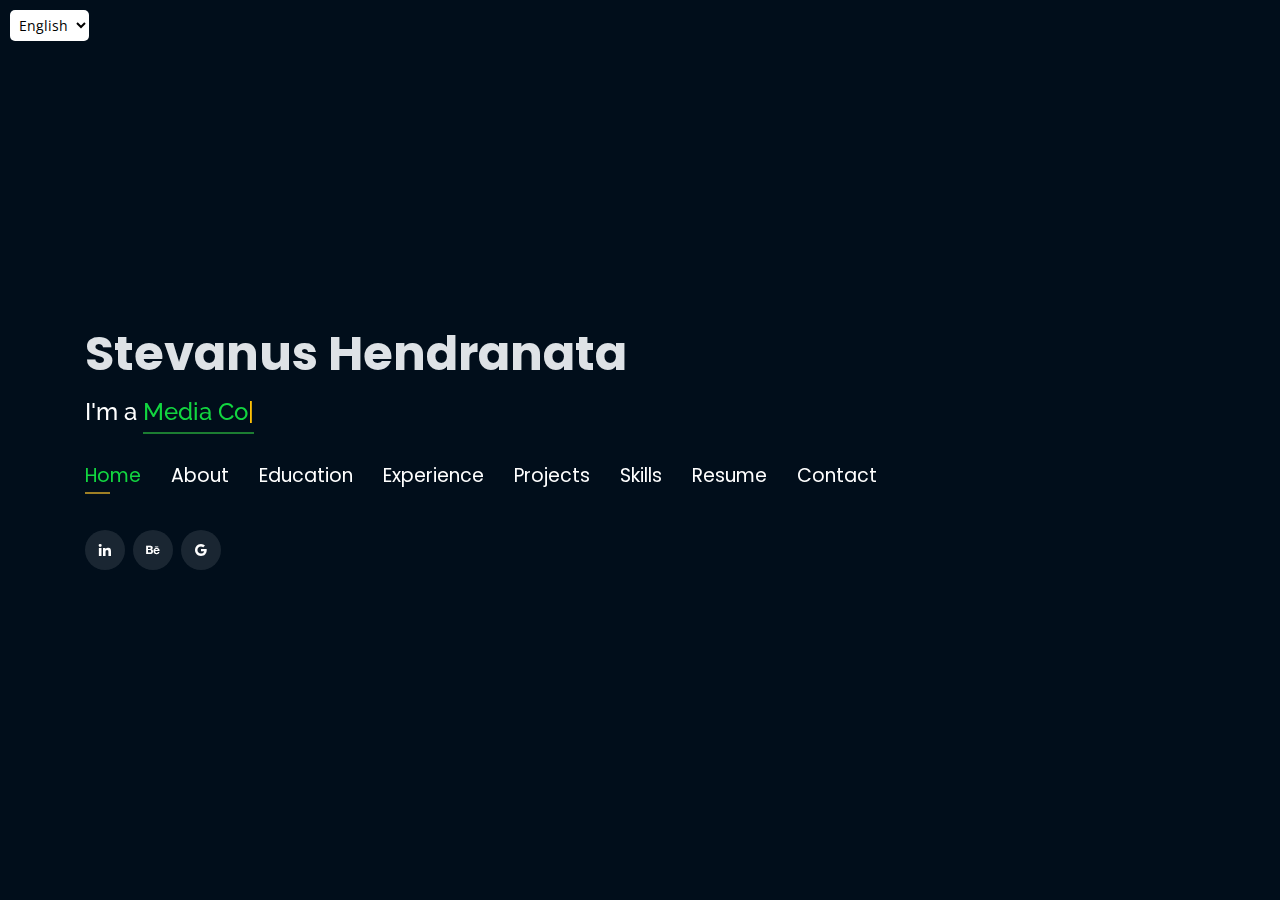
<file: index.html>
<!DOCTYPE html>
<html lang="en">

<head>
  <!-- Google Tag Manager -->
  <script>(function(w,d,s,l,i){w[l]=w[l]||[];w[l].push({'gtm.start':
  new Date().getTime(),event:'gtm.js'});var f=d.getElementsByTagName(s)[0],
  j=d.createElement(s),dl=l!='dataLayer'?'&l='+l:'';j.async=true;j.src=
  'https://www.googletagmanager.com/gtm.js?id='+i+dl;f.parentNode.insertBefore(j,f);
  })(window,document,'script','dataLayer','GTM-5BB8W2X');</script>
  <!-- End Google Tag Manager -->
  <link rel="icon" type="image/png" href="/favicon.png"/>
  <meta charset="utf-8">
  <meta content="width=device-width, initial-scale=1.0" name="viewport">

  <title>Personal Portfolio</title>
  <meta content="" name="descriptison">
  <meta content="" name="keywords">

  <!-- Google Fonts -->
  <link href="https://fonts.googleapis.com/css?family=Open+Sans:300,300i,400,400i,600,600i,700,700i|Raleway:300,300i,400,400i,500,500i,600,600i,700,700i|Poppins:300,300i,400,400i,500,500i,600,600i,700,700i" rel="stylesheet">

  <!-- Vendor CSS Files -->
  <link href="assets/vendor/bootstrap/css/bootstrap.min.css" rel="stylesheet">
  <link href="assets/vendor/icofont/icofont.min.css" rel="stylesheet">
  <link href="assets/vendor/remixicon/remixicon.css" rel="stylesheet">
  <link href="assets/vendor/owl.carousel/assets/owl.carousel.min.css" rel="stylesheet">
  <link href="assets/vendor/boxicons/css/boxicons.min.css" rel="stylesheet">
  <link href="assets/vendor/venobox/venobox.css" rel="stylesheet">

  <!-- Template Main CSS File -->
  <link href="assets/css/style.css" rel="stylesheet">

  <!-- Global site tag (gtag.js) - Google Analytics -->
  <script async src="https://www.googletagmanager.com/gtag/js?id=UA-169007209-3"></script>
  <script>
    window.dataLayer = window.dataLayer || [];
    function gtag(){dataLayer.push(arguments);}
    gtag('js', new Date());

    gtag('config', 'UA-169007209-3');
  </script>

  <!-- =======================================================
  * Template Name: Personal - v2.1.0
  * Template URL: https://bootstrapmade.com/personal-free-resume-bootstrap-template/
  * Author: BootstrapMade.com
  * License: https://bootstrapmade.com/license/
  ======================================================== -->
</head>

<body>
  <!-- ====== Language Switcher ====== -->
  <div style="position: fixed; top: 10px; left: 10px; z-index: 1000;">
    <select id="languageSelector" onchange="changeLanguage()">
      <option value="en" selected>English</option>
      <option value="kr">한국어</option>
    </select>
  </div>
  <script src="language-switcher.js"></script>
  <!-- END Language Switcher -->
  
  <!-- Google Tag Manager (noscript) -->
  <noscript><iframe src="https://www.googletagmanager.com/ns.html?id=GTM-5BB8W2X"
  height="0" width="0" style="display:none;visibility:hidden"></iframe></noscript>
  <!-- End Google Tag Manager (noscript) -->

  <!-- ======= Header ======= -->
  <header id="header" class="header-tops">

    <!-- ====== Start Name Homepage ====== -->
    <div class="container">
      <h1><a href="index.html">Stevanus Hendranata</a></h1>
      <h2 style="color:#fff">I'm a <span class="typing" style="color:#12D640"></span></h2>
    <!-- End Name Homepage -->

      <!-- ====== Start Nav bar ====== -->
      <nav class="nav-menu d-none d-lg-block">
        <ul>
          <li class="active"><a href="#header"> <span>Home</span></a></li>
          <li><a href="#about"><span>About</span></a></li>
          <li><a href="#education"> <span>Education</span></a></li>
          <li><a href="#experience"> <span>Experience</span></a></li>
          <li><a href="#portfolio"> <span>Projects</span></a></li>
          <li><a href="#skills"> <span>Skills</span></a></li>
          <li><a href="https://docs.google.com/document/d/17YLLnCO4-Tpy8u6PLWYzKh7ZvG5GCAWuaJBLkeK4psY/edit?usp=sharing" target="_blank"> <span>Resume</span></a></li>
          <li><a href="#contacts"> <span>Contact</span></a></li>
        </ul>
      </nav>
      <!-- End Nav bar -->

      <!-- ====== Start Social Links ====== -->
      <div class="social-links">
          <a href="https://www.linkedin.com/in/stevanusht/" target="_blank" class="linkedin"><i class="bx bxl-linkedin"></i></a>
          <a href="https://www.behance.net/striker3774f15" target="_blank" class="behance"><i class="bx bxl-behance"></i></a>
          <a href="mailto:stevanusjin19@gmail.com" target="_blank" class="google"><i class="bx bxl-google"></i></a>
      </div>
      <!-- End Social Links -->
    </div>
  </header>
  <!-- End Header -->


  <!-- ======= About Section ======= -->
  <section id="about" class="about">

    <!-- ======= About Me ======= -->
    <div class="about-me container">

      <!-- About Me Section Title -->
      <div class="section-title">
        <h2>About</h2>
      </div>

      <!-- === Top part of Intro === -->
      <div class="row">
        <div class="col-lg-4" data-aos="fade-right">
          <img src="assets/img/profile.jpg" class="img-fluid" alt="">
        </div>
        <div class="col-lg-8 pt-4 pt-lg-0 content" data-aos="fade-left"> 
          <!-- === Introduction === -->
          <p>Hello, my name is Evan, an Indonesian living in South Korea. Having experienced both Indonesian and Korean culture, as well as Singapore, Malaysia, and most of Southeast Asia, I have a unique perspective to communicate and understand diverse global market. Despite being a foreigner in South Korea, I am confident with my fluent Korean language skills and years of experience in different industries gives me no problem in communication.
          </p>

          <!-- === Basic Info === -->
          <div class="row">
            <div class="col-lg-6">
              <ul>
                <li><i class="icofont-rounded-right"></i> <strong>Birthday:</strong> 1998 August 1st</li>
                <li><i class="icofont-rounded-right"></i> <strong>Phone:</strong> +82 10-9698-1908</li>
              </ul>
            </div>
            <div class="col-lg-6">
              <ul>
                <li><i class="icofont-rounded-right"></i> <strong>City:</strong> Suwon, Gyeonggi</li>
                <li><i class="icofont-rounded-right"></i> <strong>Email:</strong> stevanusjin19@gmail.com</li>
              </ul>
            </div>
          </div>
        </div>
      </div>
    </div>
    <!-- End About Me -->


    <!-- ======= Interests ======= -->
    <div class="interests container">
      
      <!-- Innterests Section Title -->
      <div class="section-title">
        <h2>Interests</h2>
      </div>

      <!-- === Lists of Interest -->
      <div class="row">
        <div class="col-lg-3 col-md-4">
          <div class="icon-box">
            <i class="ri-file-music-line" style="color: #ffbb2c;"></i>
            <h3>Music</h3>
          </div>
        </div>
        <div class="col-lg-3 col-md-4 mt-4 mt-md-0">
          <div class="icon-box">
            <i class="ri-camera-3-line" style="color: #5578ff;"></i>
            <h3>Photography</h3>
          </div>
        </div>
        <div class="col-lg-3 col-md-4 mt-4 mt-md-0">
          <div class="icon-box">
            <i class="ri-video-on-line" style="color: #e80368;"></i>
            <h3>Videography</h3>
          </div>
        </div>
        <div class="col-lg-3 col-md-4 mt-4 mt-lg-0">
          <div class="icon-box">
            <i class="ri-global-line" style="color: #1c7d32;"></i>
            <h3>Language</h3>
          </div>
        </div>
        <div class="col-lg-3 col-md-4 mt-4">
          <div class="icon-box">
            <i class="ri-brush-ai-line" style="color: #28a745;"></i>
            <h3>Art Design</h3>
          </div>
        </div>
        <div class="col-lg-3 col-md-4 mt-4">
          <div class="icon-box">
            <i class="ri-film-line" style="color: #f1081f;"></i>
            <h3>Animation</h3>
          </div>
        </div>
        <div class="col-lg-3 col-md-4 mt-4">
          <div class="icon-box">
            <i class="ri-calendar-check-line" style="color: #47aeff;"></i>
            <h3>Planning</h3>
          </div>
        </div>
        <div class="col-lg-3 col-md-4 mt-4">
          <div class="icon-box">
            <i class="ri-computer-line" style="color: #ffc107;"></i>
            <h3>IT</h3>
          </div>
        </div>
      </div>
    </div>
    <!-- End Interests -->
  </section>
  <!-- End About Section -->


  <!-- ======= Education Section ======= -->
  <section id="education" class="services">

      <!-- === Education Section title === -->
    <div class="container">
      <div class="section-title">
        <h2>Education</h2>
      </div>

      <!-- Education list -->
      <div class="row education-list">
        <div class="col-lg-12" data-aos="fade-up" style="display: inline-block;">

            <div class="col-md-4 mt-4 mt-md-0 icon-box" data-aos="fade-up" data-aos-delay="100" style="padding:0px 0px;padding-bottom: 5px;display: inline-block;">
              <img src="assets/img/education/dku.png" class="img-fluid" alt="">
              <p style="text-align:left;color:#fff;padding: 5px 10px;"><em>BA in Flm</em></p>
              <h5 style="text-align:left;padding: 0px 10px;">2018 - 2022</h5>
              <h6 style="text-align:left;color:#fff;padding: 0px 10px;">Relevant Coursework</h6>
              <ul style="text-align:left;color:#fff;">
                <li>Film & performance directing</li>
                <li>Video & photography</li>
                <li>Visual Design</li>
              </ul>
            </div>

            <div class="col-md-4 mt-4 mt-md-0 icon-box" data-aos="fade-up" data-aos-delay="100" style="padding:0px 0px;padding-bottom: 5px;display: inline-block;">
              <img src="assets/img/education/3dsense.png" class="img-fluid" alt="">
              <p style="text-align:left;color:#fff;padding: 5px 10px;"><em>Diploma in Motion Graphics</em></p>
              <h5 style="text-align:left;padding: 0px 10px;">2016 - 2017</h5>
              <h6 style="text-align:left;color:#fff;padding: 0px 10px;">Relevant Coursework</h6>
              <ul style="text-align:left;color:#fff;">
                <li>Animation design in motion graphic</li>
                <li>Art design</li>
                <li>Art directing</li>
              </ul>
            </div>
          </div>
        </div>
      </div>
  </section>
  <!-- End Education Section -->


  <!-- Start Experience Section -->
  <section id="experience" class="services">
    <div class="container">
      
      <!-- === Experience Section title === -->
      <div class="section-title">
        <h2>Experience</h2>
      </div>

      <!-- Experience list -->
      <div class="row experience-list">
          <div class="col-lg-12" data-aos="fade-up">

            <div class="col-md-12 mt-4 mt-md-0 icon-box" data-aos="fade-up" data-aos-delay="100">
                <img src="assets/img/experience/netflix.jpg" class="img-fluid" alt="">
                <h4 style="text-align:left;"><a href="https://www.netflix.com/" style="color:#12d640">Netflix</a><br> </h4>
                <h5 style="text-align:left;">June 2024 - Feb 2025</h5>
                <p style="text-align:left;color:#fff;font-size:18px;"><em>Coordinator</em></p>
                <p style="text-align:left;color:#fff;font-size:18px;"><em>Translator (English, Indonesian, Korean)</em></p>
                <ul style="text-align:left;">
                  <li>Netflix Global Prohram Indonesian, English <-> Korean Interpreter <br>
                    <a style="font-style:italic;">[The name of the program is not allowed to be revealed yet as the show is currently under progress]</a></li>
                  <li>Researcher and Coordinator for Indonesian team.</li>
                </ul>
              </div>

              <div class="col-md-12 mt-4 mt-md-0 icon-box" data-aos="fade-up" data-aos-delay="100">
                <img src="assets/img/experience/superbox.png" class="img-fluid" alt="">
                <h4 style="text-align:left;"><a href="https://superbox.kr/" style="color:#12d640">Superbox</a><br> </h4>
                <h5 style="text-align:left;">June 2022 - Jan 2024</h5>
                <p style="text-align:left;color:#fff;font-size:18px;"><em>Media Content Designer & Business Team Project Manager </em></p>
                <ul style="text-align:left;">
                  <li>Mobile game publishing (Google Playstore, Apple Appstore, Amazon, Samsung Store, One Store)</li>
                  <li>Business planning and viral marketing (video & graphic design)</li>
                  <li>Game community manager (Discord GM, Twwitter & Facebook manager, Reddit), Global CS Manager</li>
                  <li>Game QA & LQA</li>
                  <li>In-Game Localization (Korean - Indonesian - English) translator</li>
                </ul>
                <h6 style="text-align:left;">Projects: </h6>
                <ul style="text-align:left;">
                  <li>Iron Knight Idle RPG</li>
                  <li>Jewel Friends</li>
                  <li>Sort Master</li>
                  <li>Pixel Fantasia</li>
                  <li>Angel Fantasia</li>
                  <li>Jewels Magic Queen</li>
                </ul>
              </div>

              <div class="col-md-12 mt-4 mt-md-0 icon-box" data-aos="fade-up" data-aos-delay="100">
                <img src="assets/img/experience/superbee.png" class="img-fluid" alt="">
                <h4 style="text-align:left;"><a href="https://superbee.co.kr/" target="_blank" style="color:#12d640">Superbee Global Design Group</a><br> </h4>
                <h5 style="text-align:left;">Jan 2022 - May 2022</h5>
                <p style="text-align:left;color:#fff;font-size:18px;"><em>Media Team Assistant Director</em></p>
                <ul style="text-align:left;">
                  <li>Assistant director for Advertisements Company's Media Team</li>
                  <ul>
                    <li>Storyboard Planning</li>  
                    <li>Schedule Management</li>
                    <li>Model Managing</li>
                    <li>Pre & Post-production Manager</li>
                    <li>Video Editing</li>
                    <li>Graphic Design</li>
                    <!-- <li></li> //TODO-->
                  </ul>
                </ul>
                <h6 style="text-align:left;">Main project: </h6>
                <ul style="text-align:left;">
                  <li>Keyring</li>
                  <li>HelloFactoryHelloBell</li>
                </ul>
              </div>

          </div>
        </div>
    </div>
  </section>
  <!-- End Experience Section -->


  <!-- Start Project Section -->
  <section id="portfolio" class="portfolio">
    <div class="container">
      
      <!-- === Project Section title === -->
      <div class="section-title">
        <h2>Projects</h2>
      </div>
<!-- 
      <div class="row">
        <div class="col-lg-12 d-flex justify-content-center">
          <ul id="portfolio-flters">
            <li data-filter="*" class="filter-active">All</li>
            <li data-filter=".filter-app">Web-App</li>
            <li data-filter=".filter-project">Project</li>
          </ul>
        </div>
      </div> -->

      <!-- Project List -->
      <div class="row portfolio-container">

        <div class="col-lg-4 col-md-6 portfolio-item">
          <center><h4>Keyring</h4></center>
          <div class="portfolio-wrap">
            <img src="assets/img/project/keyring.png" class="img-fluid" alt="">
            <div class="portfolio-info">
              <div class="portfolio-links">
                <a href="projects/keyring_en.html" data-gall="portfolioDetailsGallery" data-vbtype="iframe" class="venobox" title="Project Details"><i class="bx bx-info-circle"></i></a>
              </div>
            </div>
          </div>
        </div>

        <div class="col-lg-4 col-md-6 portfolio-item">
          <center><h4>HelloFactory HelloBell</h4></center>
          <div class="portfolio-wrap">
            <img src="assets/img/project/hfhb.png" class="img-fluid" alt="">
            <div class="portfolio-info">
              <div class="portfolio-links">
                <a href="projects/hfhb_en.html" data-gall="portfolioDetailsGallery" data-vbtype="iframe" class="venobox" title="Project Details"><i class="bx bx-info-circle"></i></a>
              </div>
            </div>
          </div>
        </div>

        <div class="col-lg-4 col-md-6 portfolio-item">
          <center><h4>Hulkbuster Infographic Animation</h4></center>
          <div class="portfolio-wrap">
            <img src="assets/img/project/hia.png" class="img-fluid" alt="">
            <div class="portfolio-info">
              <div class="portfolio-links">
                <a href="projects/hia_en.html" data-gall="portfolioDetailsGallery" data-vbtype="iframe" class="venobox" title="Project Details"><i class="bx bx-info-circle"></i></a>
              </div>
            </div>
          </div>
        </div>

        <div class="col-lg-4 col-md-6 portfolio-item">
          <center><h4>Animax Channel Branding Motion Graphic Remake</h4></center>
          <div class="portfolio-wrap">
            <img src="assets/img/project/acbmgr.png" class="img-fluid" alt="">
            <div class="portfolio-info">
              <div class="portfolio-links">
                <a href="projects/acbmgr_en.html" data-gall="portfolioDetailsGallery" data-vbtype="iframe" class="venobox" title="Project Details"><i class="bx bx-info-circle"></i></a>
              </div>
            </div>
          </div>
        </div>

        <div class="col-lg-4 col-md-6 portfolio-item">
          <center><h4>Show Promo Motion Graphic</h4></center>
          <div class="portfolio-wrap">
            <img src="assets/img/project/spmg.png" class="img-fluid" alt="">
            <div class="portfolio-info">
              <div class="portfolio-links">
                <a href="projects/spmg_en.html" data-gall="portfolioDetailsGallery" data-vbtype="iframe" class="venobox" title="Project Details"><i class="bx bx-info-circle"></i></a>
              </div>
            </div>
          </div>
        </div>

        <div class="col-lg-4 col-md-6 portfolio-item">
          <center><h4>Commercial Photography works</h4></center>
          <div class="portfolio-wrap">
            <img src="assets/img/project/cpw.png" class="img-fluid" alt="">
            <div class="portfolio-info">
              <div class="portfolio-links">
                <a href="projects/cpw_en.html" data-gall="portfolioDetailsGallery" data-vbtype="iframe" class="venobox" title="Project Details"><i class="bx bx-info-circle"></i></a>
              </div>
            </div>
          </div>
        </div>

      </div>
    </div>
  </section>
  <!-- End Project Section -->


  <!-- Start Skills Section -->
  <section id="skills" class="services">
    <div class="container">
      
      <!-- === Skills Section title === -->
      <div class="section-title">
        <h2>Skills</h2>
      </div>

      <!-- Skills list -->
      <div class="row">
        <div class="col-lg-12" data-aos="fade-up">
          <div class="col-md-12 mt-4 mt-md-0 icon-box" data-aos="fade-up" data-aos-delay="100" style="background:#fff;text-align:left;">
            <!-- TODO -->
            <h4 style="text-align:left;color:#09203a">Photography & Cinematography</h4>
                  <img src="assets/img/skills/photography-1.svg" style="width:5vw;">
                  <img src="assets/img/skills/photography-2.svg" style="width:5vw;">
                  <img src="assets/img/skills/videography.svg" style="width:5vw">
            </div>
            <div class="col-md-12 mt-4 mt-md-0 icon-box" data-aos="lefade-up" data-aos-delay="100" style="background:#fff;text-align:left;">
              <h4 style="text-align:left;color:#09203a">Adobe Suite</h4>
                <p style="text-align:left;">
                  <img src="assets/img/skills/adobe-after-effects.svg" style="width:5vw;">
                  <img src="assets/img/skills/adobe-illustrator.svg" style="width:5vw;">
                  <img src="assets/img/skills/adobe-photoshop.svg" style="width:5vw;">
                  <img src="assets/img/skills/adobe-premiere.svg" style="width:5vw;">
              </p>
          </div>

          <!-- TODO -->
          <div class="col-md-12 mt-4 mt-md-0 icon-box" data-aos="lefade-up" data-aos-delay="100" style="background:#fff;text-align:left;">
              <h4 style="text-align:left;color:#09203a">Cinema4D (3D Animation), Motion Graphics</h4>
                <p style="text-align:left;">
                  <img src="assets/img/skills/cinema4d.svg" style="width:5vw;">
                </p>
          </div>

          <div class="col-md-12 mt-4 mt-md-0 icon-box" data-aos="lefade-up" data-aos-delay="100" style="background:#fff;text-align:left;">
              <h4 style="text-align:left;color:#09203a">Microsoft Office</h4>
                <p style="text-align:left;">
                  <img src="assets/img/skills/microsoft-ppt.svg" style="width:5vw;">
                  <img src="assets/img/skills/microsoft-excel.svg" style="width:5vw;">
                  <img src="assets/img/skills/microsoft-word.svg" style="width:5vw;">
              </p>
          </div>

        </div>
      </div>
    </div>
  </section>
  <!-- End Skills Section -->


  <!-- Start Links section -->
  <section id="links" class="services">
    <div class="container">
      
      <!-- === Resume Section title === -->
      <div class="section-title">
        <h2>Resume</h2>
      </div>

      <div class="row">
        <div class="col-md-3 mt-4 mt-md-0 icon-box" data-aos="fade-up" data-aos-delay="100">
          <a href="https://docs.google.com/document/d/17YLLnCO4-Tpy8u6PLWYzKh7ZvG5GCAWuaJBLkeK4psY/edit?usp=sharing"></i></div></a>
          <h4 class="title"><a href="https://docs.google.com/document/d/17YLLnCO4-Tpy8u6PLWYzKh7ZvG5GCAWuaJBLkeK4psY/edit?usp=sharing" target="_blank">Resume</a></h4>
          <p class="description" style="color:#fff;">The link contains downloadable resume</p>
        </div>
    </div>
  </section> 
  <!--End Links Section -->


  <!-- Start Contact Section -->
  <section id="contacts" class="contact">
    <div class="container">

      <!-- === Contact Section title === -->
      <div class="section-title">
        <h2>Contact</h2>
      </div>

      <!-- Contact list -->
      <div class="row mt-2">

        <!-- <div class="col-md-6 d-flex align-items-stretch">
          <div class="info-box">
            <i class="bx bx-map"></i>
            <h3>My Address</h3>
            <p>1275 E University Dr</p>
            <p>Unit 212</p>
            <p>Tempe, AZ 85281</p>
          </div>
        </div> -->

        <div class="col-md-6 mt-4 mt-md-0 d-flex align-items-stretch">
          <div class="info-box">
            <i class="bx bx-share-alt"></i>
            <h3>Social Profiles</h3>
            <div class="social-links">
              <a href="https://www.linkedin.com/in/stevanusht/" target="_blank" class="linkedin"><i class="bx bxl-linkedin"></i></a>
              <a href="https://www.behance.net/striker3774f15" target="_blank" class="behance"><i class="bx bxl-behance"></i></a>
              <a href="mailto:stevanusjin19@gmail.com" target="_blank" class="google"><i class="bx bxl-google"></i></a>
            </div>
          </div>
        </div>

        <div class="col-md-6 mt-4 d-flex align-items-stretch">
          <div class="info-box">
            <i class="bx bx-envelope"></i>
            <h3>Email</h3>
            <p>stevanusjin19@gmail.com</p>
          </div>
        </div>

        <div class="col-md-6 mt-4 d-flex align-items-stretch">
          <div class="info-box">
            <i class="bx bx-phone-call"></i>
            <h3>Contact</h3>
            <p>+82 10-9698-1908</p>
          </div>
        </div>
      </div>
    </div>
  </section>
  <!-- End Contact Section -->


  <!-- Vendor JS Files -->
  <script src="assets/vendor/jquery/jquery.min.js"></script>
  <script src="assets/vendor/bootstrap/js/bootstrap.bundle.min.js"></script>
  <script src="assets/vendor/jquery.easing/jquery.easing.min.js"></script>
  <script src="assets/vendor/php-email-form/validate.js"></script>
  <script src="assets/vendor/waypoints/jquery.waypoints.min.js"></script>
  <script src="assets/vendor/counterup/counterup.min.js"></script>
  <script src="assets/vendor/owl.carousel/owl.carousel.min.js"></script>
  <script src="assets/vendor/isotope-layout/isotope.pkgd.min.js"></script>
  <script src="assets/vendor/venobox/venobox.min.js"></script>
  <script src="assets/vendor/typed.js/typed.min.js"></script>
  <script type="text/javascript">
    var typed = new Typed('.typing',{
      strings: ["Media Content Designer", "Translator", "Project Manager"],
      loop: true,
      typeSpeed: 65,
      backSpeed: 65
    });
  </script>

  <!-- Template Main JS File -->
  <script src="assets/js/main.js"></script>

</body>
</html>
</file>
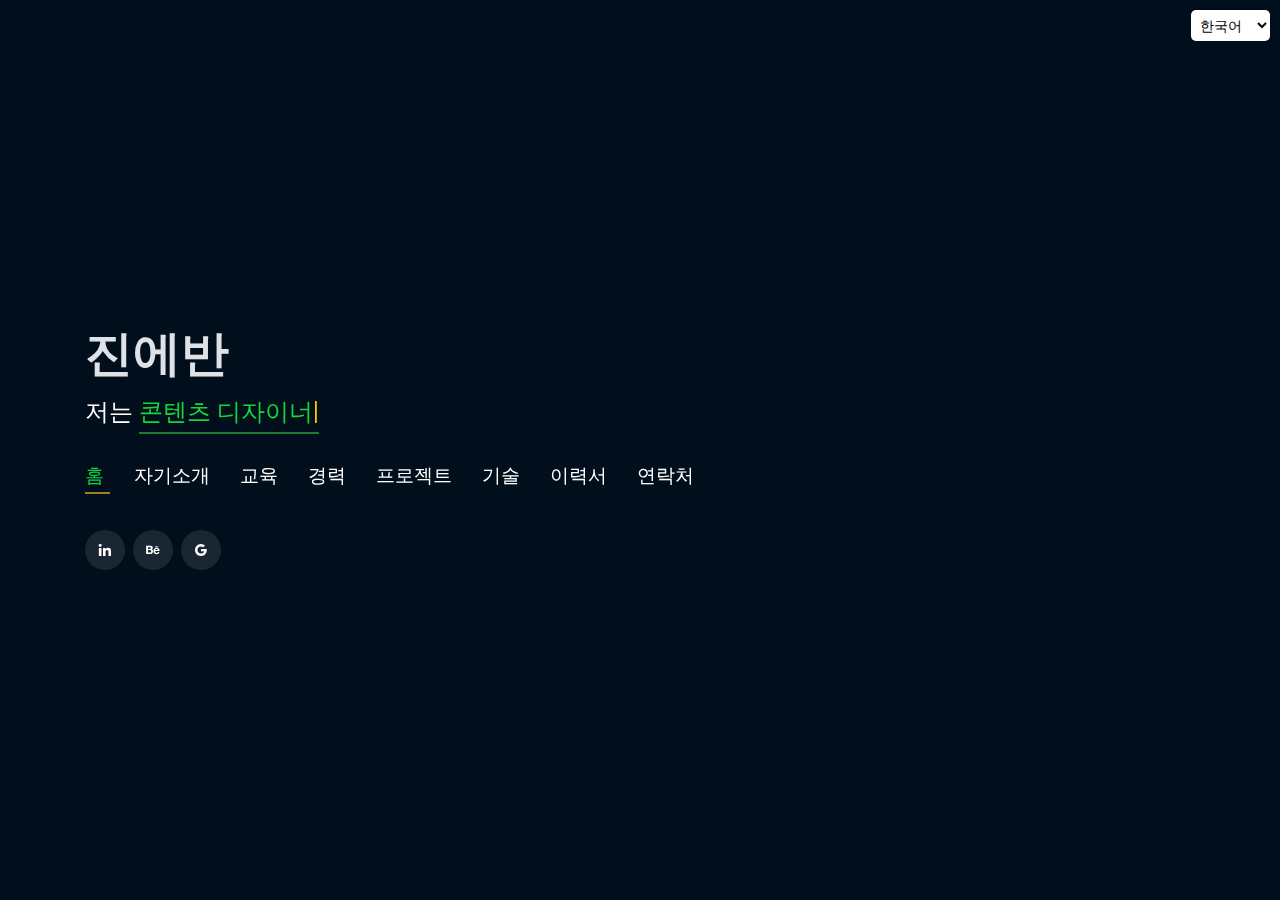
<file: index_kr.html>
<!DOCTYPE html>
<html lang="kr">

<head>
  <!-- Google Tag Manager -->
  <script>(function(w,d,s,l,i){w[l]=w[l]||[];w[l].push({'gtm.start':
  new Date().getTime(),event:'gtm.js'});var f=d.getElementsByTagName(s)[0],
  j=d.createElement(s),dl=l!='dataLayer'?'&l='+l:'';j.async=true;j.src=
  'https://www.googletagmanager.com/gtm.js?id='+i+dl;f.parentNode.insertBefore(j,f);
  })(window,document,'script','dataLayer','GTM-5BB8W2X');</script>
  <!-- End Google Tag Manager -->
  <link rel="icon" type="image/png" href="/favicon.png"/>
  <meta charset="utf-8">
  <meta content="width=device-width, initial-scale=1.0" name="viewport">

  <title>포토폴리오</title>
  <meta content="" name="descriptison">
  <meta content="" name="keywords">

  <!-- Google Fonts -->
  <link href="https://fonts.googleapis.com/css?family=Open+Sans:300,300i,400,400i,600,600i,700,700i|Raleway:300,300i,400,400i,500,500i,600,600i,700,700i|Poppins:300,300i,400,400i,500,500i,600,600i,700,700i" rel="stylesheet">

  <!-- Vendor CSS Files -->
  <link href="assets/vendor/bootstrap/css/bootstrap.min.css" rel="stylesheet">
  <link href="assets/vendor/icofont/icofont.min.css" rel="stylesheet">
  <link href="assets/vendor/remixicon/remixicon.css" rel="stylesheet">
  <link href="assets/vendor/owl.carousel/assets/owl.carousel.min.css" rel="stylesheet">
  <link href="assets/vendor/boxicons/css/boxicons.min.css" rel="stylesheet">
  <link href="assets/vendor/venobox/venobox.css" rel="stylesheet">

  <!-- Template Main CSS File -->
  <link href="assets/css/style.css" rel="stylesheet">

  <!-- Global site tag (gtag.js) - Google Analytics -->
  <script async src="https://www.googletagmanager.com/gtag/js?id=UA-169007209-3"></script>
  <script>
    window.dataLayer = window.dataLayer || [];
    function gtag(){dataLayer.push(arguments);}
    gtag('js', new Date());

    gtag('config', 'UA-169007209-3');
  </script>

  <!-- =======================================================
  * Template Name: Personal - v2.1.0
  * Template URL: https://bootstrapmade.com/personal-free-resume-bootstrap-template/
  * Author: BootstrapMade.com
  * License: https://bootstrapmade.com/license/
  ======================================================== -->
</head>

<body>
  <!-- ====== Language Switcher ====== -->
  <div id="languageWrapper" class="language-fixed">
    <select id="languageSelector" onchange="changeLanguage()">
      <option value="kr" selected>한국어</option>
      <option value="en">English</option>
    </select>
  </div>
  <script src="language-switcher.js"></script>
  <!-- END Language Switcher -->
  
  <!-- Google Tag Manager (noscript) -->
  <noscript><iframe src="https://www.googletagmanager.com/ns.html?id=GTM-5BB8W2X"
  height="0" width="0" style="display:none;visibility:hidden"></iframe></noscript>
  <!-- End Google Tag Manager (noscript) -->

  <!-- ======= Header ======= -->
  <header id="header" class="header-tops">

    <!-- ====== Start Name Homepage ====== -->
    <div class="container">
      <h1><a href="index.html">진에반</a></h1>
      <h2 style="color:#fff">저는 <span class="typing" style="color:#12D640"></span></h2>
    <!-- End Name Homepage -->

      <!-- ====== Start Nav bar ====== -->
      <nav class="nav-menu d-none d-lg-block">
        <ul>
          <li class="active"><a href="#header" onClick="showLangSelector()"> <span>홈</span></a></li>
          <li><a href="#about" onClick="hideLangSelector()"><span>자기소개</span></a></li>
          <li><a href="#education" onClick="hideLangSelector()"> <span>교육</span></a></li>
          <li><a href="#experience" onClick="hideLangSelector()"> <span>경력</span></a></li>
          <li><a href="#portfolio" onClick="hideLangSelector()"> <span>프로젝트</span></a></li>
          <li><a href="#skills" onClick="hideLangSelector()"> <span>기술</span></a></li>
          <li><a href="https://drive.google.com/file/d/1gqPHJMgtmraB4UXWT3IVAj3YpcwggKFa/view?usp=sharing" target="_blank"> <span>이력서</span></a></li>
          <li><a href="#contacts" onClick="hideLangSelector()"> <span>연락처</span></a></li>
        </ul>
      </nav>
      <!-- End Nav bar -->

      <!-- ====== Start Social Links ====== -->
      <div class="social-links">
          <a href="https://www.linkedin.com/in/stevanusht/" target="_blank" class="linkedin"><i class="bx bxl-linkedin"></i></a>
          <a href="https://www.behance.net/striker3774f15" target="_blank" class="behance"><i class="bx bxl-behance"></i></a>
          <a href="mailto:stevanusjin19@gmail.com" target="_blank" class="google"><i class="bx bxl-google"></i></a>
      </div>
      <!-- End Social Links -->
    </div>
  </header>
  <!-- End Header -->


  <!-- ======= About Section ======= -->
  <section id="about" class="about">

    <!-- ======= About Me ======= -->
    <div class="about-me container">

      <!-- About Me Section Title -->
      <div class="section-title">
        <h2>자기소개</h2>
      </div>

      <!-- === Top part of Intro === -->
      <div class="row">
        <div class="col-lg-4" data-aos="fade-right">
          <img src="assets/img/profile.jpg" class="img-fluid" alt="">
        </div>
        <div class="col-lg-8 pt-4 pt-lg-0 content" data-aos="fade-left"> 
          <!-- === Introduction === -->
          <p>안녕하세요, 저는 한국에 거주하는 인도네시아인 진에반입니다. 인도네시아와 한국 문화는 물론, 싱가포르, 말레이시아를 비롯한 동남아시아 대부분을 경험한 저는 다양한 글로벌 시장을 이해하고 소통할 수 있는 독특한 강점을 가지고 있습니다. 한국에 거주하는 외국인임에도 불구하고 유창한 한국어 실력과 다양한 업계에서의 다년간의 경험을 바탕으로 의사소통에 문제가 없다고 자신 있습니다.
          </p>
          
          <!-- === Basic Info === -->
          <div class="row">
            <div class="col-lg-6">
              <ul>
                <li><i class="icofont-rounded-right"></i> <strong>생일:</strong> 1998년 8월 1일</li>
                <li><i class="icofont-rounded-right"></i> <strong>전화번호:</strong> +82 10-9698-1908</li>
              </ul>
            </div>
            <div class="col-lg-6">
              <ul>
                <li><i class="icofont-rounded-right"></i> <strong>거주지:</strong> 경기도, 수원시</li>
                <li><i class="icofont-rounded-right"></i> <strong>이메일:</strong> stevanusjin19@gmail.com</li>
              </ul>
            </div>
          </div>
        </div>
      </div>
    </div>
    <!-- End About Me -->


    <!-- ======= Interests ======= -->
    <div class="interests container">

      <!-- Innterests Section Title -->
      <div class="section-title">
        <h2>관심 | 취미</h2>
      </div>

      <!-- === Lists of Interest -->
      <div class="row">
        <div class="col-lg-3 col-md-4">
          <div class="icon-box">
            <i class="ri-file-music-line" style="color: #ffbb2c;"></i>
            <h3>음악</h3>
          </div>
        </div>
        <div class="col-lg-3 col-md-4 mt-4 mt-md-0">
          <div class="icon-box">
            <i class="ri-camera-3-line" style="color: #5578ff;"></i>
            <h3>사진</h3>
          </div>
        </div>
        <div class="col-lg-3 col-md-4 mt-4 mt-md-0">
          <div class="icon-box">
            <i class="ri-video-on-line" style="color: #e80368;"></i>
            <h3>영상</h3>
          </div>
        </div>
        <div class="col-lg-3 col-md-4 mt-4 mt-lg-0">
          <div class="icon-box">
            <i class="ri-global-line" style="color: #1c7d32;"></i>
            <h3>언어</h3>
          </div>
        </div>
        <div class="col-lg-3 col-md-4 mt-4">
          <div class="icon-box">
            <i class="ri-brush-ai-line" style="color: #28a745;"></i>
            <h3>그래픽 디자인</h3>
          </div>
        </div>
        <div class="col-lg-3 col-md-4 mt-4">
          <div class="icon-box">
            <i class="ri-film-line" style="color: #f1081f;"></i>
            <h3>애니메이션</h3>
          </div>
        </div>
        <div class="col-lg-3 col-md-4 mt-4">
          <div class="icon-box">
            <i class="ri-calendar-check-line" style="color: #47aeff;"></i>
            <h3>계획</h3>
          </div>
        </div>
        <div class="col-lg-3 col-md-4 mt-4">
          <div class="icon-box">
            <i class="ri-computer-line" style="color: #ffc107;"></i>
            <h3>IT</h3>
          </div>
        </div>
      </div>
    </div>
    <!-- End Interests -->
  </section>
  <!-- End About Section -->


  <!-- ======= Education Section ======= -->
  <section id="education" class="services">
    <div class="container">
      
      <!-- === Education Section title === -->
      <div class="section-title">
        <h2>교육</h2>
      </div>

      <!-- Education list -->
      <div class="row education-list">
        <div class="col-lg-12" data-aos="fade-up" style="display: inline-block;">

            <div class="col-md-4 mt-4 mt-md-0 icon-box" data-aos="fade-up" data-aos-delay="100" style="padding:0px 0px;padding-bottom: 5px;display: inline-block;">
              <img src="assets/img/education/dku.png" class="img-fluid" alt="">
              <p style="text-align:left;color:#fff;padding: 5px 10px;"><em>영화연출</em></p>
              <h5 style="text-align:left;padding: 0px 10px;">2018 - 2022</h5>
              <h6 style="text-align:left;color:#fff;padding: 0px 10px;">관련 수강 과목</h6>
              <ul style="text-align:left;color:#fff;">
                <li>영화연극 연출</li>
                <li>포토그래픽 (사진) & 비디오그래피 (영상)</li>
                <li>비쥬얼 디자인</li>
              </ul>
            </div>

            <div class="col-md-4 mt-4 mt-md-0 icon-box" data-aos="fade-up" data-aos-delay="100" style="padding:0px 0px;padding-bottom: 5px;display: inline-block;">
              <img src="assets/img/education/3dsense.png" class="img-fluid" alt="">
              <p style="text-align:left;color:#fff;padding: 5px 10px;"><em>모션 그래픽 애니메이션</em></p>
              <h5 style="text-align:left;padding: 0px 10px;">2016 - 2017</h5>
              <h6 style="text-align:left;color:#fff;padding: 0px 10px;">관련 수강 과목</h6>
              <ul style="text-align:left;color:#fff;">
                <li>애니메이션 모션 그래픽 </li>
                <li>아트 디자인</li>
                <li>아트 연출</li>
              </ul>
            </div>
          </div>
        </div>
      </div>
  </section>
  <!-- End Education Section -->


  <!-- Start Experience Section -->
  <section id="experience" class="services">
    <div class="container">
      
      <!-- === Experience Section title === -->
      <div class="section-title">
        <h2>경력</h2>
      </div>

      <!-- Experience list -->
      <div class="row experience-list">
          <div class="col-lg-12" data-aos="fade-up">

            <div class="col-md-12 mt-4 mt-md-0 icon-box" data-aos="fade-up" data-aos-delay="100">
                <img src="assets/img/experience/netflix.jpg" class="img-fluid" alt="">
                <h4 style="text-align:left;"><a href="https://www.netflix.com/" style="color:#12d640">넷플릭스</a><br> </h4>
                <h5 style="text-align:left;">2024년 6월 - 2025년 2월</h5>
                <p style="text-align:left;color:#fff;font-size:18px;"><em>코디네이터</em></p>
                <p style="text-align:left;color:#fff;font-size:18px;"><em>의전 통역사 (영어, 인도네시아어, 한국어)</em></p>
                <ul style="text-align:left;">
                  <li>넷플릭스에서 제작한 글로벌 프로젝트에서 인도네시아어, 영어 <-> 한국어 의전 통역사 <br>
                    <a style="font-style:italic;">[현재 제작 중이며 프로그램 이름 아직 공개 불가]</a></li>
                  <li>현지 리서칭 및 코디네이터</li>
                </ul>
              </div>

              <div class="col-md-12 mt-4 mt-md-0 icon-box" data-aos="fade-up" data-aos-delay="100">
                <img src="assets/img/experience/superbox.png" class="img-fluid" alt="">
                <h4 style="text-align:left;"><a href="https://superbox.kr/" style="color:#12d640">슈퍼박스</a><br> </h4>
                <h5 style="text-align:left;">2022년 6월 - 2024년 1월</h5>
                <p style="text-align:left;color:#fff;font-size:18px;"><em>사업 PM 및 콘텐츠 디자이너</em></p>
                <ul style="text-align:left;">
                  <li>모바일 게임 퍼블리셔 (구글 플레이 스토어, 애플 앱 스토어, 삼성 스토어, 아마존 스토어, 원스토어, 등) </li>
                  <li>사업 기획 및 홍보 바이럴 (영상 & 사진 디자이너)</li>
                  <li>게임 커뮤니티 관리 (디스코드 GM, 트위터 및 페이스북 관리자, 레딧 챈널 관리자) 및 해외 CS 담당</li>
                  <li>출시전까지 게임 QA 및 LQA </li>
                  <li>인게임 로컬리제이션  (한국어 - 영어, 한국어 - 인도네시아어) 번역 및 통역</li>
                </ul>
                <h6 style="text-align:left;">프로젝트: </h6>
                <ul style="text-align:left;">
                  <li>깡통기사키우기</li>
                  <li>쥬얼 프렌즈</li>
                  <li>소트 마스터</li>
                  <li>픽셀 판타지아</li>
                  <li>엔젤 판타지아</li>
                  <li>쥬얼스 매직 퀸</li>
                </ul>
              </div>

              <div class="col-md-12 mt-4 mt-md-0 icon-box" data-aos="fade-up" data-aos-delay="100">
                <img src="assets/img/experience/superbee.png" class="img-fluid" alt="">
                <h4 style="text-align:left;"><a href="https://superbee.co.kr/" target="_blank" style="color:#12d640">수퍼비글로벌 디자인 그룹</a><br> </h4>
                <h5 style="text-align:left;">2022년 1월 - 2022년 5월</h5>
                <p style="text-align:left;color:#fff;font-size:18px;"><em>미디어팀 조감독</em></p>
                <ul style="text-align:left;">
                  <li>광고제작사 영상 미디어팀에서 조감독 역할</li>
                  <ul>
                    <li>스토리보드 기획</li>  
                    <li>연출 기획</li>
                    <li>촬영 기획 및 준비</li>
                    <li>촬영</li>
                    <li>편집</li>
                    <li>결과본 관리</li>
                    <li>클라이언트 (고객) 응대 및 관리</li>
                  </ul>
                </ul>
                <h6 style="text-align:left;">대표 프로젝트: </h6>
                <ul style="text-align:left;">
                  <li>키링</li>
                  <li>헬로팩토리 헬로벨</li>
                </ul>
              </div>

          </div>
        </div>
    </div>
  </section>
  <!-- End Experience Section -->


  <!-- Start Project Section -->
  <section id="portfolio" class="portfolio">

      <!-- === Project Section title === -->
    <div class="container">
      <div class="section-title">
        <h2>프로젝트</h2>
      </div>

<!--       <div class="row">
        <div class="col-lg-12 d-flex justify-content-center">
          <ul id="portfolio-flters">
            <li data-filter="*" class="filter-active">All</li>
            <li data-filter=".filter-app">Web-App</li>
            <li data-filter=".filter-project">Project</li>
          </ul>
        </div>
      </div> -->

      <!-- Project list -->
      <div class="row portfolio-container">

        <div class="col-lg-4 col-md-6 portfolio-item">
          <center><h4>키링</h4></center>
          <div class="portfolio-wrap">
            <img src="assets/img/project/keyring.png" class="img-fluid" alt="">
            <div class="portfolio-info">
              <div class="portfolio-links">
                <a href="projects/keyring_kr.html" data-gall="portfolioDetailsGallery" data-vbtype="iframe" class="venobox" title="Project Details"><i class="bx bx-info-circle"></i></a>
              </div>
            </div>
          </div>
        </div>

        <div class="col-lg-4 col-md-6 portfolio-item">
          <center><h4>헬로팩토리 헬로벨</h4></center>
          <div class="portfolio-wrap">
            <img src="assets/img/project/hfhb.png" class="img-fluid" alt="">
            <div class="portfolio-info">
              <div class="portfolio-links">
                <a href="projects/hfhb_kr.html" data-gall="portfolioDetailsGallery" data-vbtype="iframe" class="venobox" title="Project Details"><i class="bx bx-info-circle"></i></a>
              </div>
            </div>
          </div>
        </div>

        <div class="col-lg-4 col-md-6 portfolio-item">
          <center><h4>헐크버스터 인포그래픽 <br>애니메이션</h4></center>
          <div class="portfolio-wrap">
            <img src="assets/img/project/hia.png" class="img-fluid" alt="">
            <div class="portfolio-info">
              <div class="portfolio-links">
                <a href="projects/hia_kr.html" data-gall="portfolioDetailsGallery" data-vbtype="iframe" class="venobox" title="Project Details"><i class="bx bx-info-circle"></i></a>
              </div>
            </div>
          </div>
        </div>

        <div class="col-lg-4 col-md-6 portfolio-item">
          <center><h4>애니맥스 브랜드 리메이크 <br>모션 그래픽</h4></center>
          <div class="portfolio-wrap">
            <img src="assets/img/project/acbmgr.png" class="img-fluid" alt="">
            <div class="portfolio-info">
              <div class="portfolio-links">
                <a href="projects/acbmgr_kr.html" data-gall="portfolioDetailsGallery" data-vbtype="iframe" class="venobox" title="Project Details"><i class="bx bx-info-circle"></i></a>
              </div>
            </div>
          </div>
        </div>

        <div class="col-lg-4 col-md-6 portfolio-item">
          <center><h4>쇼 프로모 모션 그래픽 <br>애니메이션</h4></center>
          <div class="portfolio-wrap">
            <img src="assets/img/project/spmg.png" class="img-fluid" alt="">
            <div class="portfolio-info">
              <div class="portfolio-links">
                <a href="projects/spmg_kr.html" data-gall="portfolioDetailsGallery" data-vbtype="iframe" class="venobox" title="Project Details"><i class="bx bx-info-circle"></i></a>
              </div>
            </div>
          </div>
        </div>

        <div class="col-lg-4 col-md-6 portfolio-item">
          <center><h4>사진작가 활동 프로젝트</h4></center>
          <div class="portfolio-wrap">
            <img src="assets/img/project/cpw.png" class="img-fluid" alt="">
            <div class="portfolio-info">
              <div class="portfolio-links">
                <a href="projects/cpw_kr.html" data-gall="portfolioDetailsGallery" data-vbtype="iframe" class="venobox" title="Project Details"><i class="bx bx-info-circle"></i></a>
              </div>
            </div>
          </div>
        </div>

      </div>
    </div>
  </section>
  <!-- End Project Section -->


  <!-- Start Skills Section -->
  <section id="skills" class="services">
    <div class="container">
      
      <!-- === Skills Section title === -->
      <div class="section-title">
        <h2>기술</h2>
      </div>

      <!-- Skills list -->
      <div class="row">
        <div class="col-lg-12" data-aos="fade-up">
          <div class="col-md-12 mt-4 mt-md-0 icon-box" data-aos="fade-up" data-aos-delay="100" style="background:#fff;text-align:left;">
            <h4 style="text-align:left;color:#09203a">사진, 영상 촬영</h4>
                  <img src="assets/img/skills/photography-1.svg" style="width:5vw;">
                  <img src="assets/img/skills/photography-2.svg" style="width:5vw;">
                  <img src="assets/img/skills/videography.svg" style="width:5vw">
            </div>
            <div class="col-md-12 mt-4 mt-md-0 icon-box" data-aos="lefade-up" data-aos-delay="100" style="background:#fff;text-align:left;">
              <h4 style="text-align:left;color:#09203a">어도비 프로그램</h4>
                <p style="text-align:left;">
                  <img src="assets/img/skills/adobe-after-effects.svg" style="width:5vw;">
                  <img src="assets/img/skills/adobe-illustrator.svg" style="width:5vw;">
                  <img src="assets/img/skills/adobe-photoshop.svg" style="width:5vw;">
                  <img src="assets/img/skills/adobe-premiere.svg" style="width:5vw;">
              </p>
          </div>

          <div class="col-md-12 mt-4 mt-md-0 icon-box" data-aos="lefade-up" data-aos-delay="100" style="background:#fff;text-align:left;">
              <h4 style="text-align:left;color:#09203a">Cinema4D (3D 애니메이션), 모션그래픽</h4>
                <p style="text-align:left;">
                  <img src="assets/img/skills/cinema4d.svg" style="width:5vw;">
                </p>
          </div>

          <div class="col-md-12 mt-4 mt-md-0 icon-box" data-aos="lefade-up" data-aos-delay="100" style="background:#fff;text-align:left;">
              <h4 style="text-align:left;color:#09203a">MS 오피스 프로그램</h4>
                <p style="text-align:left;">
                  <img src="assets/img/skills/microsoft-ppt.svg" style="width:5vw;">
                  <img src="assets/img/skills/microsoft-excel.svg" style="width:5vw;">
                  <img src="assets/img/skills/microsoft-word.svg" style="width:5vw;">
              </p>
          </div>

        </div>
      </div>
    </div>
  </section>
  <!-- End Skills Section -->


  <!-- Start Links section -->
  <section id="links" class="services">
    <div class="container">
      
      <!-- === Resume Section title === -->
      <div class="section-title">
        <h2>이력서</h2>
      </div>

      <div class="row">
        <div class="col-md-3 mt-4 mt-md-0 icon-box" data-aos="fade-up" data-aos-delay="100">
          <a href="https://drive.google.com/file/d/1gqPHJMgtmraB4UXWT3IVAj3YpcwggKFa/view?usp=sharing"></i></div></a>
          <h4 class="title"><a href="https://drive.google.com/file/d/1gqPHJMgtmraB4UXWT3IVAj3YpcwggKFa/view?usp=sharing" target="_blank">Resume</a></h4>
          <p class="description" style="color:#fff;">The link contains downloadable resume</p>
        </div>
    </div>
  </section> 
  <!--End Links Section -->


  <!-- Start Contact Section -->
  <section id="contacts" class="contact">
    <div class="container">

      <!-- === Contact Section title === -->
      <div class="section-title">
        <h2>연락처</h2>
      </div>

      <!-- Contact list -->
      <div class="row mt-2">

        <!-- <div class="col-md-6 d-flex align-items-stretch">
          <div class="info-box">
            <i class="bx bx-map"></i>
            <h3>My Address</h3>
            <p>1275 E University Dr</p>
            <p>Unit 212</p>
            <p>Tempe, AZ 85281</p>
          </div>
        </div> -->

        <div class="col-md-6 mt-4 mt-md-0 d-flex align-items-stretch">
          <div class="info-box">
            <i class="bx bx-share-alt"></i>
            <h3>소셜 프로필</h3>
            <div class="social-links">
              <a href="https://www.linkedin.com/in/stevanusht/" target="_blank" class="linkedin"><i class="bx bxl-linkedin"></i></a>
              <a href="https://www.behance.net/striker3774f15" target="_blank" class="behance"><i class="bx bxl-behance"></i></a>
              <a href="mailto:stevanusjin19@gmail.com" target="_blank" class="google"><i class="bx bxl-google"></i></a>
            </div>
          </div>
        </div>

        <div class="col-md-6 mt-4 d-flex align-items-stretch">
          <div class="info-box">
            <i class="bx bx-envelope"></i>
            <h3>이메일</h3>
            <p>stevanusjin19@gmail.com</p>
          </div>
        </div>

        <div class="col-md-6 mt-4 d-flex align-items-stretch">
          <div class="info-box">
            <i class="bx bx-phone-call"></i>
            <h3>전화번호</h3>
            <p>+82 10-9698-1908</p>
          </div>
        </div>
      </div>
    </div>
  </section>
  <!-- End Contact Section -->


  <!-- Vendor JS Files -->
  <script src="assets/vendor/jquery/jquery.min.js"></script>
  <script src="assets/vendor/bootstrap/js/bootstrap.bundle.min.js"></script>
  <script src="assets/vendor/jquery.easing/jquery.easing.min.js"></script>
  <script src="assets/vendor/php-email-form/validate.js"></script>
  <script src="assets/vendor/waypoints/jquery.waypoints.min.js"></script>
  <script src="assets/vendor/counterup/counterup.min.js"></script>
  <script src="assets/vendor/owl.carousel/owl.carousel.min.js"></script>
  <script src="assets/vendor/isotope-layout/isotope.pkgd.min.js"></script>
  <script src="assets/vendor/venobox/venobox.min.js"></script>
  <script src="assets/vendor/typed.js/typed.min.js"></script>
  <script type="text/javascript">
    var typed = new Typed('.typing',{
      strings: ["콘텐츠 디자이너", "통역사", "프로젝트 매니저"],
      loop: true,
      typeSpeed: 65,
      backSpeed: 65
    });
  </script>

  <!-- Template Main JS File -->
  <script src="assets/js/main.js"></script>

</body>
</html>
</file>
<file: assets/vendor/venobox/venobox.css>
/* ------ venobox.css --------*/
.vbox-overlay *, .vbox-overlay *:before, .vbox-overlay *:after{
    -webkit-backface-visibility: hidden;
    -webkit-box-sizing:border-box;
    -moz-box-sizing:border-box;
    box-sizing:border-box;
}
.vbox-overlay * { 
    -webkit-backface-visibility: visible;
    backface-visibility: visible;
}
.vbox-overlay{
    display: -webkit-flex;
    display: flex;
    -webkit-flex-direction: column;
    flex-direction: column;
    -webkit-justify-content: center;
    justify-content: center;
    -webkit-align-items: center;
    align-items: center;
    position: fixed;
    left: 0;
    top: 0;
    bottom: 0;
    right: 0;
    z-index: 999999;
}

/* ----- navigation ----- */
.vbox-title{
    width: 100%;
    height: 40px;
    float: left;
    text-align: center;
    line-height: 28px;
    font-size: 12px;
    padding: 6px 50px;
    overflow: hidden;
    position: fixed;
    display: none;
    left: 0;
    z-index: 89;
}
.vbox-close{
    cursor: pointer;
    position: fixed;
    top: -1px;
    right: 0;
    width: 50px;
    height: 40px;
    padding: 6px;
    display: block;
    background-position:10px center;
    overflow: hidden;
    font-size: 24px;
    line-height: 1;
    text-align: center;
    z-index: 99;
}
.vbox-left{
    cursor: pointer;
    position: fixed;
    left: 0;
    height: 40px;
    overflow: hidden;
    line-height: 28px;
    font-size: 12px;
    z-index: 99;
    display: flex;
    align-items:center;
}
.vbox-num{
    display: inline-block;
    margin: 6px 0 6px 15px;
}
/* ----- Social share ----- */
.vbox-share{
    line-height: 28px;
    font-size: 12px;
    overflow: hidden;
    position: fixed;
    left: 0;
    z-index: 98;
    display: flex;
    align-items:center;
    justify-content: center;
    width: 100%;
    text-align: center;
}
.vbox-share svg{
    max-height: 28px;
    width: 28px;
    z-index: 10;
    margin-left: 12px;
    margin-top: 6px;
    margin-bottom: 6px;
    vertical-align: middle;
}


/* ----- navigation ARROWS ----- */
.vbox-next, .vbox-prev{
    position: fixed;
    top: 50%;
    margin-top: -15px;
    overflow: hidden;
    cursor: pointer;
    display: block;
    width: 45px;
    height: 45px;
    z-index: 99;
}
.vbox-next span, .vbox-prev span{
    position: relative;
    width: 20px;
    height: 20px;
    border: 2px solid transparent;
    border-top-color: #B6B6B6;
    border-right-color: #B6B6B6;
    text-indent: -100px;
    position: absolute;
    top: 8px;
    display: block;
}
.vbox-prev{
    left: 15px;
}
.vbox-next{
    right: 15px;
}
.vbox-prev span{
    left: 10px;
    -ms-transform: rotate(-135deg);
    -webkit-transform: rotate(-135deg);
    transform: rotate(-135deg);
}
.vbox-next span{
    -ms-transform: rotate(45deg);
    -webkit-transform: rotate(45deg);
    transform: rotate(45deg);
    right: 10px;
}
/* ------- inline window ------ */
.vbox-inline{
    width: 420px;
    height: 315px;
    height: 70vh;
    padding: 10px;
    background: #fff;
    margin: 0 auto;
    overflow: auto;
    text-align: left;
}
/* ------- Video & iFrames window ------ */
.venoframe{
    max-width: 100%;
    width: 100%;
    border: none;
    width: 100%;
    height: 260px;
    height: 70vh;
}
.venoframe.vbvid{
    height: 260px;
}
@media (min-width: 768px) {
    .venoframe, .vbox-inline{
        width: 90%;
        height: 360px;
        height: 70vh;
    }
    .venoframe.vbvid{
        width: 640px;
        height: 360px;
    }
}
@media (min-width: 992px) {
    .venoframe, .vbox-inline{
        max-width: 1200px;
        width: 80%;
        height: 540px;
        height: 70vh;
    }
    .venoframe.vbvid{
        width: 960px;
        height: 540px;
    }
}
/* 
Please do NOT edit this part! 
or at least read this note: http://i.imgur.com/7C0ws9e.gif
*/
.vbox-open{
    overflow: hidden;
}
.vbox-container{
    position: absolute;
    left: 0;
    right: 0;
    top: 0;
    bottom: 0;
    overflow-x: hidden;
    overflow-y: scroll;
    overflow-scrolling: touch;
    -webkit-overflow-scrolling: touch;
    z-index: 20;
    max-height: 100%;

}

.vbox-content{
    text-align: center;
    float: left;
    width: 100%;
    position: relative;
    overflow: hidden;
    padding: 20px 4%;
}
.vbox-container img{
    max-width: 100%;
    height: auto;
}
.vbox-figlio{
    box-shadow: 0 0 12px rgba(0,0,0,0.19), 0 6px 6px rgba(0,0,0,0.23);
    max-width: 100%;
    text-align: initial;
}
img.vbox-figlio{
    -webkit-user-select: none;
-khtml-user-select: none;
-moz-user-select: none;
-o-user-select: none;
user-select: none;
}
.vbox-content.swipe-left{
    margin-left: -200px !important;
}
.vbox-content.swipe-right{
    margin-left: 200px !important;
}
.vbox-animated{
    webkit-transition: margin 300ms ease-out;
    transition: margin 300ms ease-out;
}

/* ---------- preloader ----------
 * SPINKIT 
 * http://tobiasahlin.com/spinkit/
-------------------------------- */
.sk-double-bounce,.sk-rotating-plane{width:40px;height:40px;margin:40px auto}.sk-rotating-plane{background-color:#333;-webkit-animation:sk-rotatePlane 1.2s infinite ease-in-out;animation:sk-rotatePlane 1.2s infinite ease-in-out}@-webkit-keyframes sk-rotatePlane{0%{-webkit-transform:perspective(120px) rotateX(0) rotateY(0);transform:perspective(120px) rotateX(0) rotateY(0)}50%{-webkit-transform:perspective(120px) rotateX(-180.1deg) rotateY(0);transform:perspective(120px) rotateX(-180.1deg) rotateY(0)}100%{-webkit-transform:perspective(120px) rotateX(-180deg) rotateY(-179.9deg);transform:perspective(120px) rotateX(-180deg) rotateY(-179.9deg)}}@keyframes sk-rotatePlane{0%{-webkit-transform:perspective(120px) rotateX(0) rotateY(0);transform:perspective(120px) rotateX(0) rotateY(0)}50%{-webkit-transform:perspective(120px) rotateX(-180.1deg) rotateY(0);transform:perspective(120px) rotateX(-180.1deg) rotateY(0)}100%{-webkit-transform:perspective(120px) rotateX(-180deg) rotateY(-179.9deg);transform:perspective(120px) rotateX(-180deg) rotateY(-179.9deg)}}.sk-double-bounce{position:relative}.sk-double-bounce .sk-child{width:100%;height:100%;border-radius:50%;background-color:#333;opacity:.6;position:absolute;top:0;left:0;-webkit-animation:sk-doubleBounce 2s infinite ease-in-out;animation:sk-doubleBounce 2s infinite ease-in-out}.sk-chasing-dots .sk-child,.sk-spinner-pulse,.sk-three-bounce .sk-child{background-color:#333;border-radius:100%}.sk-double-bounce .sk-double-bounce2{-webkit-animation-delay:-1s;animation-delay:-1s}@-webkit-keyframes sk-doubleBounce{0%,100%{-webkit-transform:scale(0);transform:scale(0)}50%{-webkit-transform:scale(1);transform:scale(1)}}@keyframes sk-doubleBounce{0%,100%{-webkit-transform:scale(0);transform:scale(0)}50%{-webkit-transform:scale(1);transform:scale(1)}}.sk-wave{margin:40px auto;width:50px;height:40px;text-align:center;font-size:10px}.sk-wave .sk-rect{background-color:#333;height:100%;width:6px;display:inline-block;-webkit-animation:sk-waveStretchDelay 1.2s infinite ease-in-out;animation:sk-waveStretchDelay 1.2s infinite ease-in-out}.sk-wave .sk-rect1{-webkit-animation-delay:-1.2s;animation-delay:-1.2s}.sk-wave .sk-rect2{-webkit-animation-delay:-1.1s;animation-delay:-1.1s}.sk-wave .sk-rect3{-webkit-animation-delay:-1s;animation-delay:-1s}.sk-wave .sk-rect4{-webkit-animation-delay:-.9s;animation-delay:-.9s}.sk-wave .sk-rect5{-webkit-animation-delay:-.8s;animation-delay:-.8s}@-webkit-keyframes sk-waveStretchDelay{0%,100%,40%{-webkit-transform:scaleY(.4);transform:scaleY(.4)}20%{-webkit-transform:scaleY(1);transform:scaleY(1)}}@keyframes sk-waveStretchDelay{0%,100%,40%{-webkit-transform:scaleY(.4);transform:scaleY(.4)}20%{-webkit-transform:scaleY(1);transform:scaleY(1)}}.sk-wandering-cubes{margin:40px auto;width:40px;height:40px;position:relative}.sk-wandering-cubes .sk-cube{background-color:#333;width:10px;height:10px;position:absolute;top:0;left:0;-webkit-animation:sk-wanderingCube 1.8s ease-in-out -1.8s infinite both;animation:sk-wanderingCube 1.8s ease-in-out -1.8s infinite both}.sk-chasing-dots,.sk-spinner-pulse{width:40px;height:40px;margin:40px auto}.sk-wandering-cubes .sk-cube2{-webkit-animation-delay:-.9s;animation-delay:-.9s}@-webkit-keyframes sk-wanderingCube{0%{-webkit-transform:rotate(0);transform:rotate(0)}25%{-webkit-transform:translateX(30px) rotate(-90deg) scale(.5);transform:translateX(30px) rotate(-90deg) scale(.5)}50%{-webkit-transform:translateX(30px) translateY(30px) rotate(-179deg);transform:translateX(30px) translateY(30px) rotate(-179deg)}50.1%{-webkit-transform:translateX(30px) translateY(30px) rotate(-180deg);transform:translateX(30px) translateY(30px) rotate(-180deg)}75%{-webkit-transform:translateX(0) translateY(30px) rotate(-270deg) scale(.5);transform:translateX(0) translateY(30px) rotate(-270deg) scale(.5)}100%{-webkit-transform:rotate(-360deg);transform:rotate(-360deg)}}@keyframes sk-wanderingCube{0%{-webkit-transform:rotate(0);transform:rotate(0)}25%{-webkit-transform:translateX(30px) rotate(-90deg) scale(.5);transform:translateX(30px) rotate(-90deg) scale(.5)}50%{-webkit-transform:translateX(30px) translateY(30px) rotate(-179deg);transform:translateX(30px) translateY(30px) rotate(-179deg)}50.1%{-webkit-transform:translateX(30px) translateY(30px) rotate(-180deg);transform:translateX(30px) translateY(30px) rotate(-180deg)}75%{-webkit-transform:translateX(0) translateY(30px) rotate(-270deg) scale(.5);transform:translateX(0) translateY(30px) rotate(-270deg) scale(.5)}100%{-webkit-transform:rotate(-360deg);transform:rotate(-360deg)}}.sk-spinner-pulse{-webkit-animation:sk-pulseScaleOut 1s infinite ease-in-out;animation:sk-pulseScaleOut 1s infinite ease-in-out}@-webkit-keyframes sk-pulseScaleOut{0%{-webkit-transform:scale(0);transform:scale(0)}100%{-webkit-transform:scale(1);transform:scale(1);opacity:0}}@keyframes sk-pulseScaleOut{0%{-webkit-transform:scale(0);transform:scale(0)}100%{-webkit-transform:scale(1);transform:scale(1);opacity:0}}.sk-chasing-dots{position:relative;text-align:center;-webkit-animation:sk-chasingDotsRotate 2s infinite linear;animation:sk-chasingDotsRotate 2s infinite linear}.sk-chasing-dots .sk-child{width:60%;height:60%;display:inline-block;position:absolute;top:0;-webkit-animation:sk-chasingDotsBounce 2s infinite ease-in-out;animation:sk-chasingDotsBounce 2s infinite ease-in-out}.sk-chasing-dots .sk-dot2{top:auto;bottom:0;-webkit-animation-delay:-1s;animation-delay:-1s}@-webkit-keyframes sk-chasingDotsRotate{100%{-webkit-transform:rotate(360deg);transform:rotate(360deg)}}@keyframes sk-chasingDotsRotate{100%{-webkit-transform:rotate(360deg);transform:rotate(360deg)}}@-webkit-keyframes sk-chasingDotsBounce{0%,100%{-webkit-transform:scale(0);transform:scale(0)}50%{-webkit-transform:scale(1);transform:scale(1)}}@keyframes sk-chasingDotsBounce{0%,100%{-webkit-transform:scale(0);transform:scale(0)}50%{-webkit-transform:scale(1);transform:scale(1)}}.sk-three-bounce{margin:40px auto;width:80px;text-align:center}.sk-three-bounce .sk-child{width:20px;height:20px;display:inline-block;-webkit-animation:sk-three-bounce 1.4s ease-in-out 0s infinite both;animation:sk-three-bounce 1.4s ease-in-out 0s infinite both}.sk-circle .sk-child:before,.sk-fading-circle .sk-circle:before{display:block;border-radius:100%;content:'';background-color:#333}.sk-three-bounce .sk-bounce1{-webkit-animation-delay:-.32s;animation-delay:-.32s}.sk-three-bounce .sk-bounce2{-webkit-animation-delay:-.16s;animation-delay:-.16s}@-webkit-keyframes sk-three-bounce{0%,100%,80%{-webkit-transform:scale(0);transform:scale(0)}40%{-webkit-transform:scale(1);transform:scale(1)}}@keyframes sk-three-bounce{0%,100%,80%{-webkit-transform:scale(0);transform:scale(0)}40%{-webkit-transform:scale(1);transform:scale(1)}}.sk-circle{margin:40px auto;width:40px;height:40px;position:relative}.sk-circle .sk-child{width:100%;height:100%;position:absolute;left:0;top:0}.sk-circle .sk-child:before{margin:0 auto;width:15%;height:15%;-webkit-animation:sk-circleBounceDelay 1.2s infinite ease-in-out both;animation:sk-circleBounceDelay 1.2s infinite ease-in-out both}.sk-circle .sk-circle2{-webkit-transform:rotate(30deg);-ms-transform:rotate(30deg);transform:rotate(30deg)}.sk-circle .sk-circle3{-webkit-transform:rotate(60deg);-ms-transform:rotate(60deg);transform:rotate(60deg)}.sk-circle .sk-circle4{-webkit-transform:rotate(90deg);-ms-transform:rotate(90deg);transform:rotate(90deg)}.sk-circle .sk-circle5{-webkit-transform:rotate(120deg);-ms-transform:rotate(120deg);transform:rotate(120deg)}.sk-circle .sk-circle6{-webkit-transform:rotate(150deg);-ms-transform:rotate(150deg);transform:rotate(150deg)}.sk-circle .sk-circle7{-webkit-transform:rotate(180deg);-ms-transform:rotate(180deg);transform:rotate(180deg)}.sk-circle .sk-circle8{-webkit-transform:rotate(210deg);-ms-transform:rotate(210deg);transform:rotate(210deg)}.sk-circle .sk-circle9{-webkit-transform:rotate(240deg);-ms-transform:rotate(240deg);transform:rotate(240deg)}.sk-circle .sk-circle10{-webkit-transform:rotate(270deg);-ms-transform:rotate(270deg);transform:rotate(270deg)}.sk-circle .sk-circle11{-webkit-transform:rotate(300deg);-ms-transform:rotate(300deg);transform:rotate(300deg)}.sk-circle .sk-circle12{-webkit-transform:rotate(330deg);-ms-transform:rotate(330deg);transform:rotate(330deg)}.sk-circle .sk-circle2:before{-webkit-animation-delay:-1.1s;animation-delay:-1.1s}.sk-circle .sk-circle3:before{-webkit-animation-delay:-1s;animation-delay:-1s}.sk-circle .sk-circle4:before{-webkit-animation-delay:-.9s;animation-delay:-.9s}.sk-circle .sk-circle5:before{-webkit-animation-delay:-.8s;animation-delay:-.8s}.sk-circle .sk-circle6:before{-webkit-animation-delay:-.7s;animation-delay:-.7s}.sk-circle .sk-circle7:before{-webkit-animation-delay:-.6s;animation-delay:-.6s}.sk-circle .sk-circle8:before{-webkit-animation-delay:-.5s;animation-delay:-.5s}.sk-circle .sk-circle9:before{-webkit-animation-delay:-.4s;animation-delay:-.4s}.sk-circle .sk-circle10:before{-webkit-animation-delay:-.3s;animation-delay:-.3s}.sk-circle .sk-circle11:before{-webkit-animation-delay:-.2s;animation-delay:-.2s}.sk-circle .sk-circle12:before{-webkit-animation-delay:-.1s;animation-delay:-.1s}@-webkit-keyframes sk-circleBounceDelay{0%,100%,80%{-webkit-transform:scale(0);transform:scale(0)}40%{-webkit-transform:scale(1);transform:scale(1)}}@keyframes sk-circleBounceDelay{0%,100%,80%{-webkit-transform:scale(0);transform:scale(0)}40%{-webkit-transform:scale(1);transform:scale(1)}}.sk-cube-grid{width:40px;height:40px;margin:40px auto}.sk-cube-grid .sk-cube{width:33.33%;height:33.33%;background-color:#333;float:left;-webkit-animation:sk-cubeGridScaleDelay 1.3s infinite ease-in-out;animation:sk-cubeGridScaleDelay 1.3s infinite ease-in-out}.sk-cube-grid .sk-cube1{-webkit-animation-delay:.2s;animation-delay:.2s}.sk-cube-grid .sk-cube2{-webkit-animation-delay:.3s;animation-delay:.3s}.sk-cube-grid .sk-cube3{-webkit-animation-delay:.4s;animation-delay:.4s}.sk-cube-grid .sk-cube4{-webkit-animation-delay:.1s;animation-delay:.1s}.sk-cube-grid .sk-cube5{-webkit-animation-delay:.2s;animation-delay:.2s}.sk-cube-grid .sk-cube6{-webkit-animation-delay:.3s;animation-delay:.3s}.sk-cube-grid .sk-cube7{-webkit-animation-delay:0ms;animation-delay:0ms}.sk-cube-grid .sk-cube8{-webkit-animation-delay:.1s;animation-delay:.1s}.sk-cube-grid .sk-cube9{-webkit-animation-delay:.2s;animation-delay:.2s}@-webkit-keyframes sk-cubeGridScaleDelay{0%,100%,70%{-webkit-transform:scale3D(1,1,1);transform:scale3D(1,1,1)}35%{-webkit-transform:scale3D(0,0,1);transform:scale3D(0,0,1)}}@keyframes sk-cubeGridScaleDelay{0%,100%,70%{-webkit-transform:scale3D(1,1,1);transform:scale3D(1,1,1)}35%{-webkit-transform:scale3D(0,0,1);transform:scale3D(0,0,1)}}.sk-fading-circle{margin:40px auto;width:40px;height:40px;position:relative}.sk-fading-circle .sk-circle{width:100%;height:100%;position:absolute;left:0;top:0}.sk-fading-circle .sk-circle:before{margin:0 auto;width:15%;height:15%;-webkit-animation:sk-circleFadeDelay 1.2s infinite ease-in-out both;animation:sk-circleFadeDelay 1.2s infinite ease-in-out both}.sk-fading-circle .sk-circle2{-webkit-transform:rotate(30deg);-ms-transform:rotate(30deg);transform:rotate(30deg)}.sk-fading-circle .sk-circle3{-webkit-transform:rotate(60deg);-ms-transform:rotate(60deg);transform:rotate(60deg)}.sk-fading-circle .sk-circle4{-webkit-transform:rotate(90deg);-ms-transform:rotate(90deg);transform:rotate(90deg)}.sk-fading-circle .sk-circle5{-webkit-transform:rotate(120deg);-ms-transform:rotate(120deg);transform:rotate(120deg)}.sk-fading-circle .sk-circle6{-webkit-transform:rotate(150deg);-ms-transform:rotate(150deg);transform:rotate(150deg)}.sk-fading-circle .sk-circle7{-webkit-transform:rotate(180deg);-ms-transform:rotate(180deg);transform:rotate(180deg)}.sk-fading-circle .sk-circle8{-webkit-transform:rotate(210deg);-ms-transform:rotate(210deg);transform:rotate(210deg)}.sk-fading-circle .sk-circle9{-webkit-transform:rotate(240deg);-ms-transform:rotate(240deg);transform:rotate(240deg)}.sk-fading-circle .sk-circle10{-webkit-transform:rotate(270deg);-ms-transform:rotate(270deg);transform:rotate(270deg)}.sk-fading-circle .sk-circle11{-webkit-transform:rotate(300deg);-ms-transform:rotate(300deg);transform:rotate(300deg)}.sk-fading-circle .sk-circle12{-webkit-transform:rotate(330deg);-ms-transform:rotate(330deg);transform:rotate(330deg)}.sk-fading-circle .sk-circle2:before{-webkit-animation-delay:-1.1s;animation-delay:-1.1s}.sk-fading-circle .sk-circle3:before{-webkit-animation-delay:-1s;animation-delay:-1s}.sk-fading-circle .sk-circle4:before{-webkit-animation-delay:-.9s;animation-delay:-.9s}.sk-fading-circle .sk-circle5:before{-webkit-animation-delay:-.8s;animation-delay:-.8s}.sk-fading-circle .sk-circle6:before{-webkit-animation-delay:-.7s;animation-delay:-.7s}.sk-fading-circle .sk-circle7:before{-webkit-animation-delay:-.6s;animation-delay:-.6s}.sk-fading-circle .sk-circle8:before{-webkit-animation-delay:-.5s;animation-delay:-.5s}.sk-fading-circle .sk-circle9:before{-webkit-animation-delay:-.4s;animation-delay:-.4s}.sk-fading-circle .sk-circle10:before{-webkit-animation-delay:-.3s;animation-delay:-.3s}.sk-fading-circle .sk-circle11:before{-webkit-animation-delay:-.2s;animation-delay:-.2s}.sk-fading-circle .sk-circle12:before{-webkit-animation-delay:-.1s;animation-delay:-.1s}@-webkit-keyframes sk-circleFadeDelay{0%,100%,39%{opacity:0}40%{opacity:1}}@keyframes sk-circleFadeDelay{0%,100%,39%{opacity:0}40%{opacity:1}}.sk-folding-cube{margin:40px auto;width:40px;height:40px;position:relative;-webkit-transform:rotateZ(45deg);transform:rotateZ(45deg)}.sk-folding-cube .sk-cube{float:left;width:50%;height:50%;position:relative;-webkit-transform:scale(1.1);-ms-transform:scale(1.1);transform:scale(1.1)}.sk-folding-cube .sk-cube:before{content:'';position:absolute;top:0;left:0;width:100%;height:100%;background-color:#333;-webkit-animation:sk-foldCubeAngle 2.4s infinite linear both;animation:sk-foldCubeAngle 2.4s infinite linear both;-webkit-transform-origin:100% 100%;-ms-transform-origin:100% 100%;transform-origin:100% 100%}.sk-folding-cube .sk-cube2{-webkit-transform:scale(1.1) rotateZ(90deg);transform:scale(1.1) rotateZ(90deg)}.sk-folding-cube .sk-cube3{-webkit-transform:scale(1.1) rotateZ(180deg);transform:scale(1.1) rotateZ(180deg)}.sk-folding-cube .sk-cube4{-webkit-transform:scale(1.1) rotateZ(270deg);transform:scale(1.1) rotateZ(270deg)}.sk-folding-cube .sk-cube2:before{-webkit-animation-delay:.3s;animation-delay:.3s}.sk-folding-cube .sk-cube3:before{-webkit-animation-delay:.6s;animation-delay:.6s}.sk-folding-cube .sk-cube4:before{-webkit-animation-delay:.9s;animation-delay:.9s}@-webkit-keyframes sk-foldCubeAngle{0%,10%{-webkit-transform:perspective(140px) rotateX(-180deg);transform:perspective(140px) rotateX(-180deg);opacity:0}25%,75%{-webkit-transform:perspective(140px) rotateX(0);transform:perspective(140px) rotateX(0);opacity:1}100%,90%{-webkit-transform:perspective(140px) rotateY(180deg);transform:perspective(140px) rotateY(180deg);opacity:0}}@keyframes sk-foldCubeAngle{0%,10%{-webkit-transform:perspective(140px) rotateX(-180deg);transform:perspective(140px) rotateX(-180deg);opacity:0}25%,75%{-webkit-transform:perspective(140px) rotateX(0);transform:perspective(140px) rotateX(0);opacity:1}100%,90%{-webkit-transform:perspective(140px) rotateY(180deg);transform:perspective(140px) rotateY(180deg);opacity:0}}
</file>
<file: assets/css/style.css>
/**
* Template Name: Personal - v2.1.0
* Template URL: https://bootstrapmade.com/personal-free-resume-bootstrap-template/
* Author: BootstrapMade.com
* License: https://bootstrapmade.com/license/
*/

/*--------------------------------------------------------------
# General
--------------------------------------------------------------*/
body {
  font-family: "Open Sans", sans-serif;
  color: #fff;
  position: relative;
  background: transparent;
}

body::before {
  content: "";
  position: fixed;
  background: #010e1b;
  background-size: cover;
  left: 0;
  right: 0;
  top: 0;
  height: 100vh;
}

@media (min-width: 1024px) {
  body::before {
    background-attachment: fixed;
  }
}

a {
  color: #12d640;
}

a:hover {
  color: #12d640;
  text-decoration: none;
}

h1, h2, h3, h4, h5, h6 {
  font-family: "Raleway", sans-serif;
}

/*--------------------------------------------------------------
# Header
--------------------------------------------------------------*/
#header {
  transition: ease-in-out 0s;
  position: relative;
  height: 100vh;
  display: flex;
  align-items: center;
  z-index: 997;
  overflow-y: auto;
}

#header * {
  transition: ease-in-out 0s;
}

#header h1 {
  font-size: 48px;
  margin-top: 0px;
  padding: 0;
  line-height: 1;
  font-weight: 700;
  font-family: "Poppins", sans-serif;
}

#header h1 a, #header h1 a:hover {
  color: #dee2e6;
  line-height: 1;
  display: inline-block;
}

#header h2 {
  font-size: 24px;
  margin-top: 20px;
  color: #12d640;
}

#header h2 span {
  color: #ffc107;
  border-bottom: 2px solid #1c7d32;
  padding-bottom: 6px;
}

#header img {
  padding: 0;
  margin: 0;
}

#header .social-links {
  margin-top: 40px;
  display: flex;
}

#header .social-links a {
  font-size: 16px;
  display: flex;
  justify-content: center;
  align-items: center;
  background: rgba(255, 255, 255, 0.1);
  color: #fff;
  line-height: 1;
  margin-right: 8px;
  border-radius: 50%;
  width: 40px;
  height: 40px;
}

#header .social-links a:hover {
  background: #1c7d32;
}

@media (max-width: 992px) {
  #header h1 {
    font-size: 36px;
  }
  #header h2 {
    font-size: 20px;
    line-height: 30px;
  }
  #header .social-links {
    margin-top: 15px;
  }
  #header .container {
    display: flex;
    flex-direction: column;
    align-items: center;
  }
}

/*--------------------------------------------------------------
# Navigation Menu
--------------------------------------------------------------*/
/* Desktop Navigation */
.nav-menu {
  margin-top: 35px;
}

.nav-menu ul {
  display: flex;
  margin: 0;
  padding: 0;
  list-style: none;
}

.nav-menu li + li {
  margin-left: 30px;
}

.nav-menu a {
  display: block;
  position: relative;
  color: #fff;
  font-size: 19px;
  font-family: "Poppins", sans-serif;
  font-weight: 400;
}

.nav-menu a:before {
  content: "";
  position: absolute;
  width: 0;
  height: 2px;
  bottom: -4px;
  left: 0;
  background-color: #9e7f25;
  visibility: hidden;
  width: 0px;
  transition: all 0.3s ease-in-out 0s;
}

.nav-menu a:hover:before, .nav-menu li:hover > a:before, .nav-menu .active > a:before {
  visibility: visible;
  width: 25px;
}

.nav-menu a:hover, .nav-menu .active > a, .nav-menu li:hover > a {
  color: #12d640;
  text-decoration: none;
}

/* Mobile Navigation */
.mobile-nav-toggle {
  position: fixed;
  right: 15px;
  top: 15px;
  z-index: 9998;
  border: 0;
  background: none;
  font-size: 24px;
  transition: all 0.4s;
  outline: none !important;
  line-height: 1;
  cursor: pointer;
  text-align: right;
}

.mobile-nav-toggle i {
  color: #fff;
}

.mobile-nav {
  position: fixed;
  top: 55px;
  right: 15px;
  bottom: 15px;
  left: 15px;
  z-index: 9999;
  overflow-y: auto;
  background: rgba(0, 0, 0, 0.7);
  transition: ease-in-out 0s;
  opacity: 0;
  visibility: hidden;
  border-radius: 10px;
  padding: 10px 0;
  border: 2px solid rgba(255, 255, 255, 0.12);
}

.mobile-nav * {
  margin: 0;
  padding: 0;
  list-style: none;
}

.mobile-nav a {
  display: block;
  position: relative;
  color: #fff;
  padding: 10px 20px;
  font-weight: 500;
  outline: none;
}

.mobile-nav a:hover, .mobile-nav .active > a, .mobile-nav li:hover > a {
  color: #1c7d32;
  text-decoration: none;
}

.mobile-nav-overly {
  width: 100%;
  height: 100%;
  z-index: 9997;
  top: 0;
  left: 0;
  position: fixed;
  background: rgba(9, 9, 9, 0.6);
  overflow: hidden;
  display: none;
  transition: ease-in-out 0s;
}

.mobile-nav-active {
  overflow: hidden;
}

.mobile-nav-active .mobile-nav {
  opacity: 1;
  visibility: visible;
}

.mobile-nav-active .mobile-nav-toggle i {
  color: #fff;
}

/* Header Top */
#header.header-top {
  height: 90px;
  position: fixed;
  left: 0;
  top: 0;
  right: 0;
  background: #09203a;
}

#header.header-top .social-links, #header.header-top h2 {
  display: none;
}

#header.header-top h1 {
  margin-right: auto;
  font-size: 36px;
}

#header.header-top .container {
  display: flex;
  align-items: center;
}

#header.header-top .nav-menu {
  margin: 0;
}

@media (max-width: 768px) {
  #header.header-top {
    height: 60px;
  }
  #header.header-top h1 {
    font-size: 26px;
  }
}

/*--------------------------------------------------------------
# Sections General
--------------------------------------------------------------*/
section {
  overflow: hidden;
  position: absolute;
  width: 100%;
  top: 140px;
  bottom: 100%;
  opacity: 0;
  z-index: 2;
}

section.section-show {
  top: 70px;
  bottom: auto;
  opacity: 1;
  padding-bottom: 0px;
}

section .container {
  background: rgba(0, 0, 0, 0);
  padding: 30px;
}

@media (max-width: 768px) {
  section {
    top: 120px;
  }
  section.section-show {
    top: 80px;
  }
}

.section-title h2 {
  font-size: 14px;
  font-weight: 500;
  padding: 0;
  line-height: 1px;
  margin: 0 0 20px 0;
  letter-spacing: 2px;
  text-transform: uppercase;
  color: #dee2e6;
  font-family: "Poppins", sans-serif;
}

.section-title h2::after {
  content: "";
  width: 120px;
  height: 1px;
  display: inline-block;
  background: #dee2e6;
  margin: 4px 10px;
}

.section-title p {
  margin: 0;
  margin: -15px 0 15px 0;
  font-size: 36px;
  font-weight: 700;
  text-transform: uppercase;
  font-family: "Poppins", sans-serif;
  color: #fff;
}

/*--------------------------------------------------------------
# About
--------------------------------------------------------------*/
.about-me .content h3 {
  font-weight: 700;
  font-size: 26px;
  color: #1c7d32;
}

.about-me .content ul {
  list-style: none;
  padding: 0;
}

.about-me .content ul li {
  padding-bottom: 10px;
}

.about-me .content ul i {
  font-size: 20px;
  padding-right: 2px;
  color: #1c7d32;
}

.about-me .content p:last-child {
  margin-bottom: 0;
}

/*--------------------------------------------------------------
# Counts
--------------------------------------------------------------*/
.counts {
  padding: 70px 0 60px;
}

.counts .count-box {
  padding: 30px 30px 25px 30px;
  width: 100%;
  position: relative;
  text-align: center;
  background: rgba(255, 255, 255, 0.08);
}

.counts .count-box i {
  position: absolute;
  top: -25px;
  left: 50%;
  transform: translateX(-50%);
  font-size: 24px;
  background: rgba(255, 255, 255, 0.1);
  padding: 12px;
  color: #1c7d32;
  border-radius: 50px;
}

.counts .count-box span {
  font-size: 36px;
  display: block;
  font-weight: 600;
  color: #fff;
}

.counts .count-box p {
  padding: 0;
  margin: 0;
  font-family: "Raleway", sans-serif;
  font-size: 14px;
}

/*--------------------------------------------------------------
# Skills
--------------------------------------------------------------*/
.skills .progress {
  height: 50px;
  display: block;
  background: none;
}

.skills .progress .skill {
  padding: 0;
  margin: 0 0 6px 0;
  text-transform: uppercase;
  display: block;
  font-weight: 600;
  font-family: "Poppins", sans-serif;
  color: #fff;
}

.skills .progress .skill .val {
  float: right;
  font-style: normal;
}

.skills .progress-bar-wrap {
  background: rgba(255, 255, 255, 0.15);
}

.skills .progress-bar {
  width: 1px;
  height: 10px;
  transition: .9s;
  background-color: #1c7d32;
}

/*--------------------------------------------------------------
# Interests
--------------------------------------------------------------*/
.interests .icon-box {
  display: flex;
  align-items: center;
  padding: 20px;
  background: #09203a;
  transition: ease-in-out 0.3s;
}


.interests .icon-box i {
  font-size: 32px;
  padding-right: 10px;
  line-height: 1;
}

.interests .icon-box h3 {
  font-weight: 700;
  margin: 0;
  padding: 0;
  line-height: 1;
  font-size: 16px;
  color: #fff;
}

.interests .icon-box:hover {
  background: #042b56eb;
}

/*--------------------------------------------------------------
# Testimonials
--------------------------------------------------------------*/
.testimonials .testimonial-item {
  box-sizing: content-box;
  min-height: 320px;
}

.testimonials .testimonial-item .testimonial-img {
  width: 90px;
  border-radius: 50%;
  margin: -40px 0 0 40px;
  position: relative;
  z-index: 2;
  border: 6px solid rgba(255, 255, 255, 0.12);
}

.testimonials .testimonial-item h3 {
  font-size: 18px;
  font-weight: bold;
  margin: 10px 0 5px 45px;
  color: #fff;
}

.testimonials .testimonial-item h4 {
  font-size: 14px;
  color: #999;
  margin: 0 0 0 45px;
}

.testimonials .testimonial-item .quote-icon-left, .testimonials .testimonial-item .quote-icon-right {
  color: rgba(255, 255, 255, 0.25);
  font-size: 26px;
}

.testimonials .testimonial-item .quote-icon-left {
  display: inline-block;
  left: -5px;
  position: relative;
}

.testimonials .testimonial-item .quote-icon-right {
  display: inline-block;
  right: -5px;
  position: relative;
  top: 10px;
}

.testimonials .testimonial-item p {
  font-style: italic;
  margin: 0 15px 0 15px;
  padding: 20px 20px 60px 20px;
  background: rgba(255, 255, 255, 0.1);
  position: relative;
  border-radius: 6px;
  position: relative;
  z-index: 1;
}

.testimonials .owl-nav, .testimonials .owl-dots {
  margin-top: 5px;
  text-align: center;
}

.testimonials .owl-dot {
  display: inline-block;
  margin: 0 5px;
  width: 12px;
  height: 12px;
  border-radius: 50%;
  background-color: rgba(255, 255, 255, 0.3) !important;
}

.testimonials .owl-dot.active {
  background-color: #1c7d32 !important;
}

@media (max-width: 767px) {
  .testimonials {
    margin: 30px 10px;
  }
}

/*--------------------------------------------------------------
# Resume
--------------------------------------------------------------*/
.resume .resume-title {
  font-size: 26px;
  font-weight: 700;
  margin-top: 20px;
  margin-bottom: 20px;
  color: #fff;
}

.resume .resume-item {
  padding: 0 0 20px 20px;
  margin-top: -2px;
  border-left: 2px solid rgba(255, 255, 255, 0.2);
  position: relative;
}

.resume .resume-item h4 {
  line-height: 18px;
  font-size: 18px;
  font-weight: 600;
  text-transform: uppercase;
  font-family: "Poppins", sans-serif;
  color: #1c7d32;
  margin-bottom: 10px;
}

.resume .resume-item h5 {
  font-size: 16px;
  background: rgba(255, 255, 255, 0.15);
  padding: 5px 15px;
  display: inline-block;
  font-weight: 600;
  margin-bottom: 10px;
}

.resume .resume-item ul {
  padding-left: 20px;
}

.resume .resume-item ul li {
  padding-bottom: 10px;
}

.resume .resume-item:last-child {
  padding-bottom: 0;
}

.resume .resume-item::before {
  content: "";
  position: absolute;
  width: 16px;
  height: 16px;
  border-radius: 50px;
  left: -9px;
  top: 0;
  background: #9e7f25;
  border: 2px solid #9e7f25;
}

/*--------------------------------------------------------------
# Services
--------------------------------------------------------------*/
.services .icon-box {
  text-align: center;
  background: #09203a;
  padding: 40px 40px;
  transition: all ease-in-out 0.3s;
  margin: 10px
}

.services .icon-box .icon {
  margin: 0 auto;
  width: 64px;
  height: 64px;
  background: #1c7d32;
  border-radius: 5px;
  transition: all .3s ease-out 0s;
  display: flex;
  align-items: center;
  justify-content: center;
  margin-bottom: 20px;
  transform-style: preserve-3d;
}

.services .icon-box .icon i {
  color: #fff;
  font-size: 28px;
}

.services .icon-box .icon::before {
  position: absolute;
  content: '';
  left: -8px;
  top: -8px;
  height: 100%;
  width: 100%;
  background: rgba(255, 255, 255, 0.15);
  border-radius: 5px;
  transition: all .3s ease-out 0s;
  transform: translateZ(-1px);
}

.services .icon-box h4 {
  font-weight: 700;
  margin-bottom: 15px;
  font-size: 24px;
}

.services .icon-box h4 a {
  color: #fff;
}

.services .icon-box p {
  line-height: 24px;
  font-size: 14px;
  margin-bottom: 0;
}

.services .icon-box:hover {
  background: #042e5f;
  border-color: #1c7d32;
}

.services .icon-box:hover .icon {
  background: #fff;
}

.services .icon-box:hover .icon i {
  color: #1c7d32;
}

.services .icon-box:hover .icon::before {
  background: #35e888;
}

.services .icon-box:hover h4 a, .services .icon-box:hover p {
  color: #12d640;
}

/*--------------------------------------------------------------
# Experience
--------------------------------------------------------------*/

.experience-list img {
  max-height: 15em;
}

/*--------------------------------------------------------------
# Education
--------------------------------------------------------------*/

.education-list img {
  height: 15em;
  width: auto;
}

/*--------------------------------------------------------------
# Portfolio
--------------------------------------------------------------*/
.portfolio .portfolio-item {
  margin-bottom: 30px;
}

.portfolio #portfolio-flters {
  padding: 0;
  margin: 0 auto 15px auto;
  list-style: none;
  text-align: center;
  border-radius: 50px;
  padding: 2px 15px;
}

.portfolio #portfolio-flters li {
  cursor: pointer;
  display: inline-block;
  padding: 8px 16px 10px 16px;
  font-size: 14px;
  font-weight: 600;
  line-height: 1;
  text-transform: uppercase;
  color: #fff;
  background: rgba(255, 255, 255, 0.1);
  margin: 0 3px 10px 3px;
  transition: all 0.3s ease-in-out;
  border-radius: 4px;
}

.portfolio #portfolio-flters li:hover, .portfolio #portfolio-flters li.filter-active {
  background: #1c7d32;
}

.portfolio #portfolio-flters li:last-child {
  margin-right: 0;
}

.portfolio .portfolio-wrap {
  transition: 0.3s;
  position: relative;
  overflow: hidden;
  z-index: 1;
  background: rgba(0, 0, 0, 0.6);
}

.portfolio .portfolio-wrap::before {
  content: "";
  background: rgba(0, 0, 0, 0.6);
  position: absolute;
  left: 30px;
  right: 30px;
  top: 30px;
  bottom: 30px;
  transition: all ease-in-out 0.3s;
  z-index: 2;
  opacity: 0;
}

.portfolio h4 {
  display: inline-block;
  width: 100%;
  min-height: 2em;
  line-height: 1em;
  word-wrap: break-word;
  text-align: center;
  margin-left: auto;
  margin-right: auto;
}

.portfolio .portfolio-wrap img {
  width: 100%;
  aspect-ratio: 16 / 9;
  object-fit: cover;
  display: block;
}

.portfolio .portfolio-wrap .portfolio-info {
  opacity: 0;
  position: absolute;
  top: 0;
  left: 0;
  right: 0;
  bottom: 0;
  text-align: center;
  z-index: 3;
  transition: all ease-in-out 0.3s;
  display: flex;
  flex-direction: column;
  justify-content: center;
  align-items: center;
}

.portfolio .portfolio-wrap .portfolio-info::before {
  display: block;
  content: "";
  width: 48px;
  height: 48px;
  position: absolute;
  top: 35px;
  left: 35px;
  border-top: 3px solid #fff;
  border-left: 3px solid #fff;
  transition: all 0.5s ease 0s;
  z-index: 9994;
}

.portfolio .portfolio-wrap .portfolio-info::after {
  display: block;
  content: "";
  width: 48px;
  height: 48px;
  position: absolute;
  bottom: 35px;
  right: 35px;
  border-bottom: 3px solid #fff;
  border-right: 3px solid #fff;
  transition: all 0.5s ease 0s;
  z-index: 9994;
}

.portfolio .portfolio-wrap .portfolio-info h4 {
  font-size: 20px;
  color: #fff;
  font-weight: 600;
}

.portfolio .portfolio-wrap .portfolio-info p {
  color: #ffffff;
  font-size: 14px;
  text-transform: uppercase;
  padding: 0;
  margin: 0;
}

.portfolio .portfolio-wrap .portfolio-links {
  text-align: center;
  z-index: 4;
}

.portfolio .portfolio-wrap .portfolio-links a {
  color: #fff;
  margin: 0 2px;
  font-size: 28px;
  display: inline-block;
  transition: 0.3s;
}

.portfolio .portfolio-wrap .portfolio-links a:hover {
  color: #63eda3;
}

.portfolio .portfolio-wrap:hover::before {
  top: 0;
  left: 0;
  right: 0;
  bottom: 0;
  opacity: 1;
}

.portfolio .portfolio-wrap:hover .portfolio-info {
  opacity: 1;
}

.portfolio .portfolio-wrap:hover .portfolio-info::before {
  top: 15px;
  left: 15px;
}

.portfolio .portfolio-wrap:hover .portfolio-info::after {
  bottom: 15px;
  right: 15px;
}

/*--------------------------------------------------------------
# Contact
--------------------------------------------------------------*/
.contact .info-box {
  color: #444444;
  padding: 20px;
  width: 100%;
  background: #09203a;
}

.contact .info-box i.bx {
  font-size: 24px;
  color: #dee2e6;
  border-radius: 50%;
  padding: 14px;
  float: left;
  background: rgba(255, 255, 255, 0.1);
}

.contact .info-box h3 {
  font-size: 20px;
  color: #28a745;
  font-weight: 700;
  margin: 10px 0 8px 68px;
}

.contact .info-box p {
  padding: 0;
  color: #fff;
  line-height: 24px;
  font-size: 14px;
  margin: 0 0 0 68px;
}

.contact .info-box .social-links {
  margin: 5px 0 0 68px;
  display: flex;
}

.contact .info-box .social-links a {
  font-size: 18px;
  display: inline-block;
  color: #fff;
  line-height: 1;
  margin-right: 12px;
  transition: 0.3s;
}

.contact .info-box .social-links a:hover {
  color: #12d640;
}

.contact .php-email-form {
  padding: 30px;
  background: rgba(255, 255, 255, 0.08);
}

.contact .php-email-form .validate {
  display: none;
  color: red;
  margin: 0 0 15px 0;
  font-weight: 400;
  font-size: 13px;
}

.contact .php-email-form .error-message {
  display: none;
  background: rgba(255, 255, 255, 0.08);
  background: #ed3c0d;
  text-align: center;
  padding: 15px;
  font-weight: 600;
}

.contact .php-email-form .sent-message {
  display: none;
  background: rgba(255, 255, 255, 0.08);
  background: #1c7d32;
  text-align: center;
  padding: 15px;
  font-weight: 600;
}

.contact .php-email-form .loading {
  display: none;
  background: rgba(255, 255, 255, 0.08);
  text-align: center;
  padding: 15px;
}

.contact .php-email-form .loading:before {
  content: "";
  display: inline-block;
  border-radius: 50%;
  width: 24px;
  height: 24px;
  margin: 0 10px -6px 0;
  border: 3px solid #1c7d32;
  border-top-color: #eee;
  -webkit-animation: animate-loading 1s linear infinite;
  animation: animate-loading 1s linear infinite;
}

.contact .php-email-form input, .contact .php-email-form textarea {
  border-radius: 0;
  box-shadow: none;
  font-size: 14px;
  background: rgba(255, 255, 255, 0.08);
  border: 0;
  transition: 0.3s;
  color: #fff;
}

.contact .php-email-form input:focus, .contact .php-email-form textarea:focus {
  background-color: rgba(255, 255, 255, 0.11);
}

.contact .php-email-form input::-webkit-input-placeholder, .contact .php-email-form textarea::-webkit-input-placeholder {
  color: rgba(255, 255, 255, 0.3);
  opacity: 1;
}

.contact .php-email-form input::-moz-placeholder, .contact .php-email-form textarea::-moz-placeholder {
  color: rgba(255, 255, 255, 0.3);
  opacity: 1;
}

.contact .php-email-form input:-ms-input-placeholder, .contact .php-email-form textarea:-ms-input-placeholder {
  color: rgba(255, 255, 255, 0.3);
  opacity: 1;
}

.contact .php-email-form input::-ms-input-placeholder, .contact .php-email-form textarea::-ms-input-placeholder {
  color: rgba(255, 255, 255, 0.3);
  opacity: 1;
}

.contact .php-email-form input::placeholder, .contact .php-email-form textarea::placeholder {
  color: rgba(255, 255, 255, 0.3);
  opacity: 1;
}

.contact .php-email-form input {
  padding: 20px 15px;
}

.contact .php-email-form textarea {
  padding: 12px 15px;
}

.contact .php-email-form button[type="submit"] {
  background: #1c7d32;
  border: 0;
  padding: 10px 30px;
  color: #fff;
  transition: 0.4s;
  border-radius: 4px;
}

.contact .php-email-form button[type="submit"]:hover {
  background: #15bb62;
}

@-webkit-keyframes animate-loading {
  0% {
    transform: rotate(0deg);
  }
  100% {
    transform: rotate(360deg);
  }
}

@keyframes animate-loading {
  0% {
    transform: rotate(0deg);
  }
  100% {
    transform: rotate(360deg);
  }
}

/*--------------------------------------------------------------
# Credits
--------------------------------------------------------------*/
.credits {
  position: fixed;
  right: 15px;
  bottom: 15px;
  font-size: 13px;
  color: #fff;
  z-index: 1;
}

.credits a {
  color: #1c7d32;
  transition: 0.3s;
}

.credits a:hover {
  color: #fff;
}

@media (max-width: 992px) {
  .credits {
    left: 50%;
    right: 0;
    transform: translateX(-50%);
  }
}

#languageWrapper {
  position: fixed;
  top: 10px;
  right: 10px;
  z-index: 10000; /* Must be higher than .mobile-nav's 9999 */
}

#languageSelector {
  padding: 5px;
  font-size: 14px;
  cursor: pointer;
  background: white;
  color: black;
  border-radius: 5px;
  border: none;
}

/* Optional: Smaller size on mobile */
@media (max-width: 768px) {
  #languageSelector {
    font-size: 12px;
    padding: 4px;
  }
}
</file>
